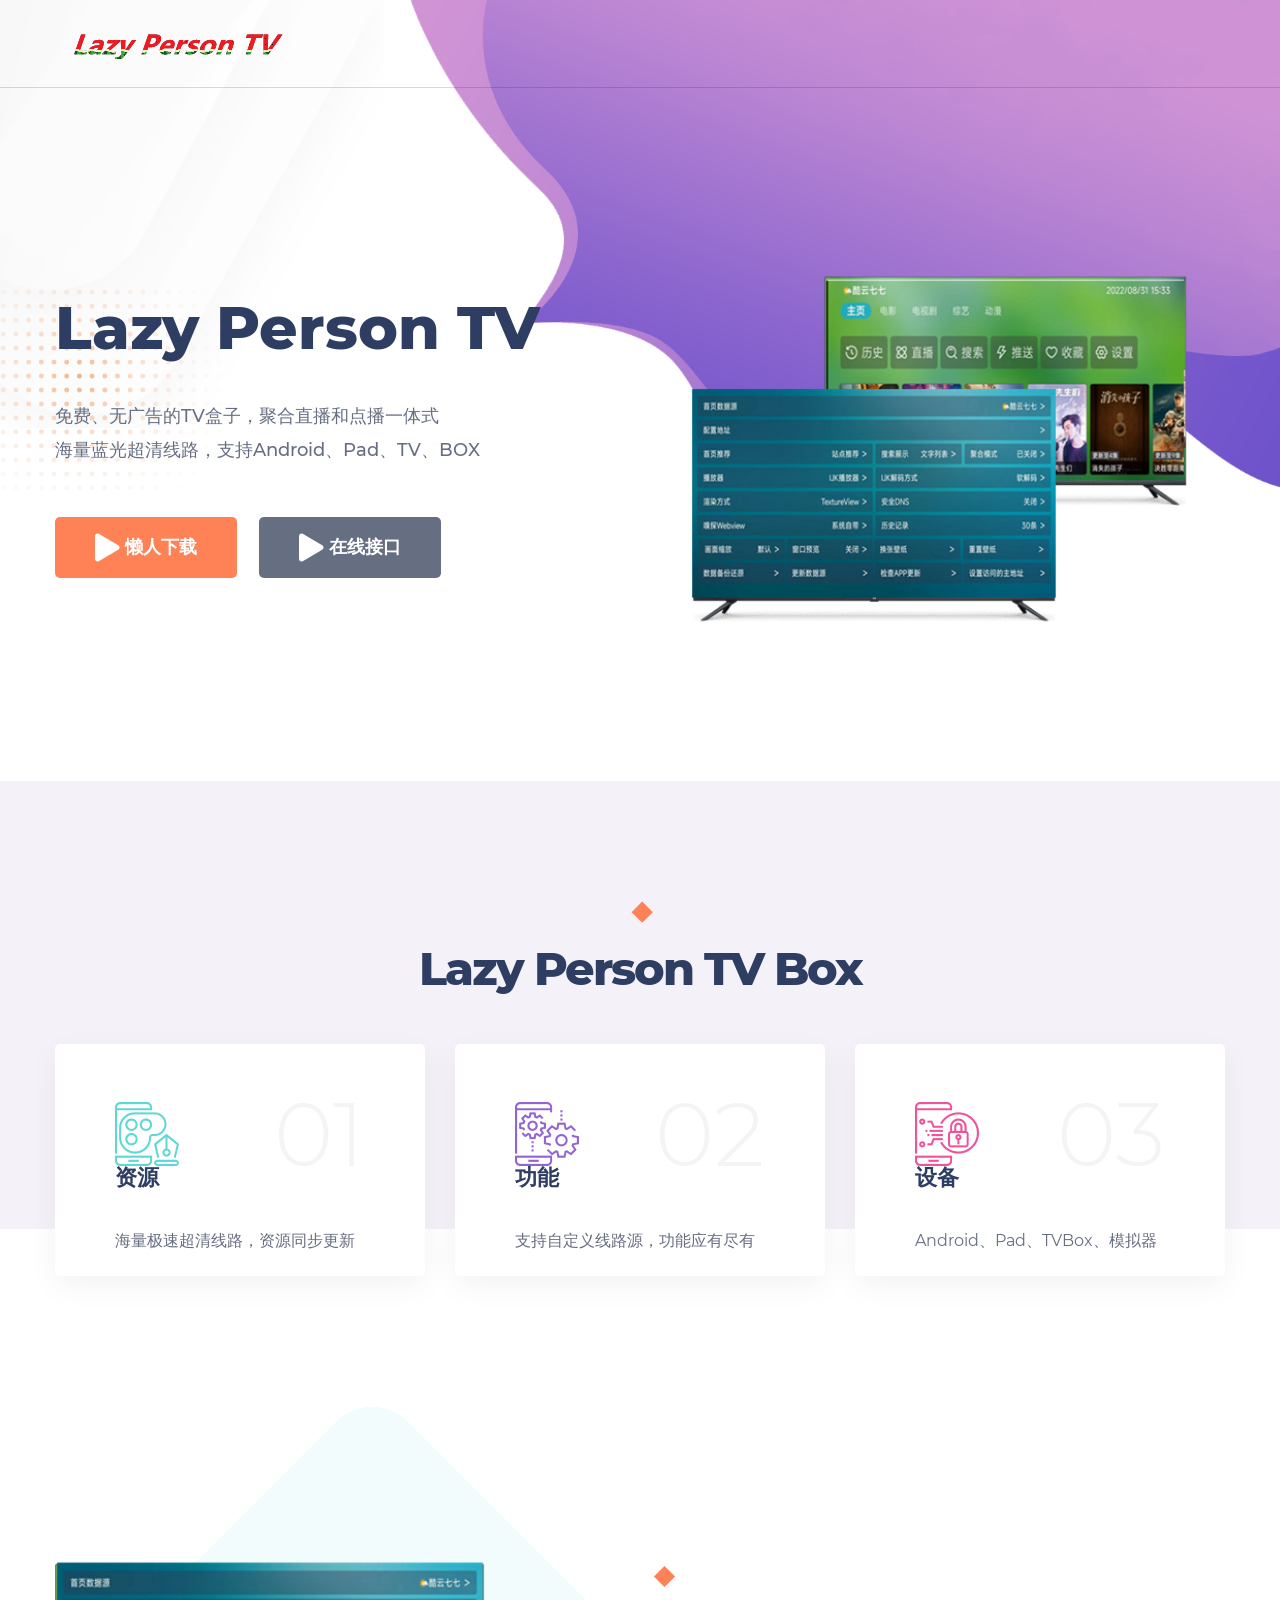
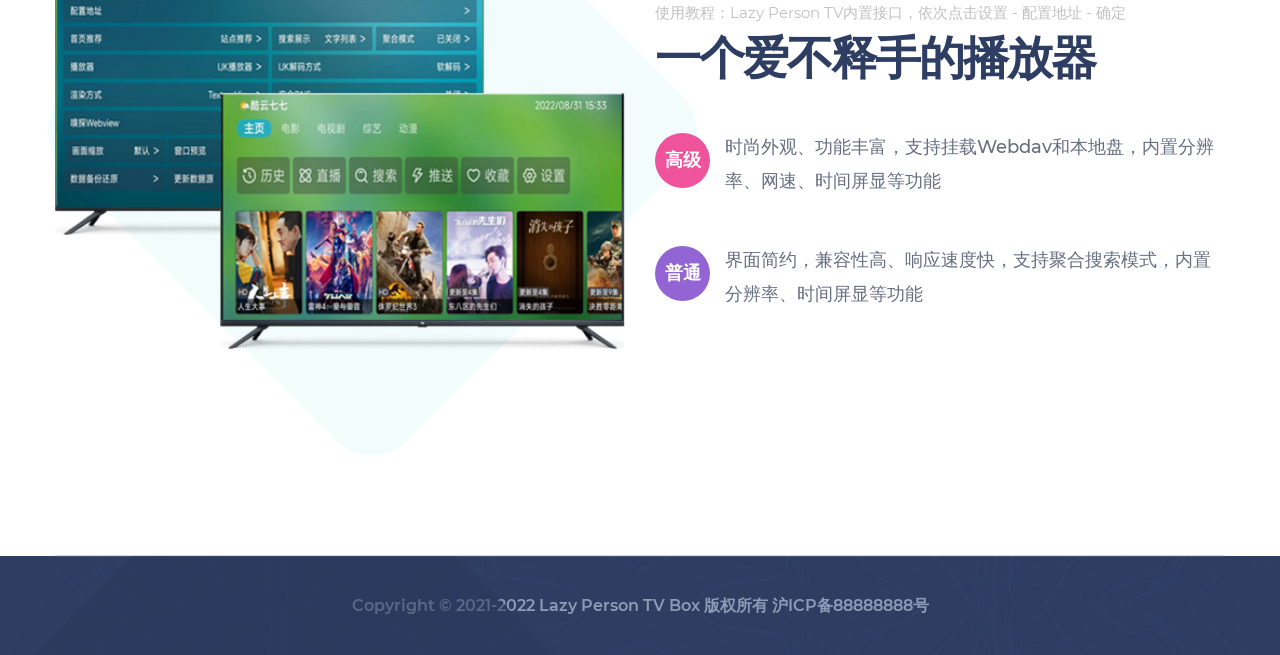
<file: index.html>
﻿<!doctype html>
<html class="no-js" lang="en">
	<head>
		<meta charset="utf-8">
		<title>Lazy Person TV Box</title>
		<meta name="description" content="">
		<meta name="keywords" content="">
		<meta name="viewport" content="width=device-width, initial-scale=1">
		
		<link rel="stylesheet" type="text/css" href="css/bootstrap.min-1595560608.css"><link rel="stylesheet" type="text/css" href="css/fontawesome.min-1591690074.css"><link rel="stylesheet" type="text/css" href="css/flaticon-1595603862.css"><link rel="stylesheet" type="text/css" href="css/default-1530254878.css">
		<link rel="stylesheet" type="text/css" href="css/animate-1591614214.css"><link rel="stylesheet" type="text/css" href="css/swiper-bundle.min-1593940466.css">
		<link rel="stylesheet" type="text/css" href="css/style-1597393970.css">
	</head>
	<body>
		<header class="header-area">
			<nav class="navbar navbar-2 navbar-expand-lg">
				<div class="container position-relative">
					<a class="navbar-brand" href="https://www.baidu.com/">
						<img src="picture/1-20112915352h24.jpg" alt="Lazy Person TV Box">
					</a>
					<button class="navbar-toggler" type="button" data-toggle="collapse" data-target="#navbarContent">
						<span class="toggler-icon"></span>
						<span class="toggler-icon"></span>
						<span class="toggler-icon"></span>
					</button>
				</div>
			</nav>
		</header>



		<section id="home" class="banner-area">
			<div class="banner-shape-1">
				<img src="picture/shape-2.png" alt="Shape">
			</div>
			<div class="banner-shape-2">
				<img src="picture/shape-1.png" alt="Shape">
			</div>
			<div class="banner-shape-3">
				<img src="picture/dots.png" alt="Shape">
			</div>
			<div class="banner-content-wrapper">
				<div class="container">
					<div class="row align-items-center">
						<div class="col-lg-6">
							<div class="banner-content">
								<h2 class="title wow fadeInUp eyou-edit" e-id="104" e-page="index" e-type="text" data-wow-duration="1.3s" data-wow-delay="0.2s">Lazy Person TV</h2>
								<p class="wow fadeInUp  eyou-edit" e-id="105" e-page="index" e-type="text" data-wow-duration="1.3s" data-wow-delay="0.6s">免费、无广告的TV盒子，聚合直播和点播一体式<br />海量蓝光超清线路，支持Android、Pad、TV、BOX</p>
								<ul class="download-btn">
									<li>
										<a class="google-play wow fadeInUp" data-wow-duration="1.3s" data-wow-delay="0.9s" href="https://pan.quark.cn/s/4990bab723a1">
											<i class="fas fa-play"></i>
											<span class="text-2">懒人下载</span>
										</a>
									</li>
									<li>
										<a class="apple-store wow fadeInUp" data-wow-duration="1.3s" data-wow-delay="1.2s" href="/jiekou">
											<i class="fas fa-play"></i>
											<span class="text-2">在线接口</span>
										</a>
									</li>
								</ul>
							</div>
						</div>
					<div class="col-lg-6">
						<div class="everything-image mt-50 wow fadeInLeftBig" data-wow-duration="1s" data-wow-delay="0.3s">
							<div class="image  eyou-edit" e-id="120" e-page="index" e-type="upload">
									 <img src="picture/banner-app.png" alt="App">
							    </div>
							</div>
						</div>
					</div>
				</div>
			</div>
		</section>



		<section id="features" class="features-area">
			<div class="container">
				<div class="row justify-content-center">
					<div class="col-lg-6">
						<div class="section-title text-center">
						    							
							<p class="sub-title eyou-edit" e-id="107" e-page="index" e-type="text"></p>
							<h2 class="title eyou-edit" e-id="108" e-page="index" e-type="text">Lazy Person TV Box</h2>
						</div>
					</div>
				</div>
				<div class="features-wrapper">
					<div class="row">
						<div class="col-lg-4">
							<div class="single-features features-1 wow fadeInUpBig" data-wow-duration="1s" data-wow-delay="0.2s">
								<span class="features-number">01</span>
								<div class="features-icon">
									<i class="flaticon-smartphone-2"></i>
								</div>
								<div class="features-content">
									<h4 class="features-title  eyou-edit" e-id="109" e-page="index" e-type="text">资源</h4>
									<p class="eyou-edit" e-id="110" e-page="index" e-type="text">海量极速超清线路，资源同步更新</p>
								</div>
							</div>
						</div>
						<div class="col-lg-4">
							<div class="single-features features-2 wow fadeInUpBig" data-wow-duration="1s" data-wow-delay="0.5s">
								<span class="features-number">02</span>
								<div class="features-icon">
									<i class="flaticon-smartphone"></i>
								</div>
								<div class="features-content">
									<h4 class="features-title   eyou-edit" e-id="111" e-page="index" e-type="text">功能</h4>
									<p class="eyou-edit" e-id="112" e-page="index" e-type="text">支持自定义线路源，功能应有尽有</p>
								</div>
							</div>
						</div>
						<div class="col-lg-4">
							<div class="single-features features-3 wow fadeInUpBig" data-wow-duration="1s" data-wow-delay="0.8s">
								<span class="features-number">03</span>
								<div class="features-icon">
									<i class="flaticon-smartphone-1"></i>
								</div>
								<div class="features-content">
									<h4 class="features-title   eyou-edit" e-id="113" e-page="index" e-type="text">设备</h4>
									<p class="eyou-edit" e-id="114" e-page="index" e-type="text">Android、Pad、TVBox、模拟器</p>
								</div>
							</div>
						</div>
					</div>
				</div>
			</div>
		</section>



		<section id="powerful" class="powerful-tools-area">
		    <div class="powerful-shape shape-1"></div>
		        <div class="powerful-shape shape-2"></div>
		            <div class="container">
		                <div class="powerful-tools-wrapper">
		                    <div class="row">
		                        <div class="col-lg-6">
		                            <div class="everything-image mt-50 wow fadeInLeftBig" data-wow-duration="1s" data-wow-delay="0.3s">
		                                <div class="image  eyou-edit" e-id="120" e-page="index" e-type="upload">
		                                    <img src="picture/powerful-app.png" alt="">
		                                </div>
		                            </div>
		                        </div>
		    <div class="col-lg-6">
		        <div class="everything-content-wrapper mt-50">
		            <div class="section-title">
		                <br/><br/><br/><br/><br/>
		                    <p class="sub-title eyou-edit" e-id="121" e-page="index" e-type="text">
		                        
		                        
                                   <p style="font-size:15px">   
                                   <font color="#C0C0C0">使用教程：Lazy Person TV内置接口，依次点击设置 - 配置地址 - 确定</font> 
                                   </p>

		                        
		                     </p>
		                        <h2 class="title  eyou-edit" e-id="122" e-page="index" e-type="text">一个爱不释手的播放器</h2>
		                </div>
		                        <div class="everything-content">
		                            <ul class="everything-items  eyou-edit" e-id="123" e-page="index" e-type="text">
		                                <li><span>高级</span><p>时尚外观、功能丰富，支持挂载Webdav和本地盘，内置分辨率、网速、时间屏显等功能</p></li>
		                                <li><span>普通</span><p>界面简约，兼容性高、响应速度快，支持聚合搜索模式，内置分辨率、时间屏显等功能</p></li>
		                            </ul>
		                    </div>
		                </div>
		            </div>
		        </div>
		    </div>
		</section>



		<footer id="footer" class="footer-area bg_cover" style="background-image: url(images/footer-bg.jpg);">
		    <div class="footer-shape shape-1"></div>
		        <div class="container">
		            <div class="footer-copyright text-center">
		                <p>Copyright © 2021-2022 Lazy Person TV Box 版权所有 <a href="https://www.baidu.com/" rel="nofollow" target="_blank">沪ICP备88888888号</a></p>
		            </div>
		        </div>
		</footer>



		<a href="#" class="back-to-top"><i class="fal fa-chevron-up"></i></a>
		<script type="text/javascript" src="js/jquery-3.5.1.min-1590887266.js"></script>
		<script type="text/javascript" src="js/modernizr-3.7.1.min-1559633984.js"></script>
		<script type="text/javascript" src="js/popper.min-1582467222.js"></script>
		<script type="text/javascript" src="js/bootstrap.min-1589295122.js"></script>
		<script type="text/javascript" src="js/swiper-bundle.min-1593940432.js"></script>
		<script type="text/javascript" src="js/jquery.easing.min-1533657116.js"></script>
		<script type="text/javascript" src="js/scrolling-nav-1571146194.js"></script>
		<script type="text/javascript" src="js/wow.min-1516743310.js"></script>
		<script type="text/javascript" src="js/main-1606630908.js"></script>	</body>

</html>
</file>
<file: css/flaticon-1595603862.css>
﻿	/*
  	Flaticon icon font: Flaticon
  	Creation date: 24/07/2020 17:14
  	*/

@font-face {
  font-family: "Flaticon";
  src: url("../fonts/flaticon.eot");
  src: url("../fonts/flaticon.eot#iefix") format("embedded-opentype"),
       url("../fonts/flaticon.woff2") format("woff2"),
       url("../fonts/flaticon.woff") format("woff"),
       url("../fonts/flaticon.ttf") format("truetype"),
       url("../fonts/flaticon.svg#flaticon") format("svg");
  font-weight: normal;
  font-style: normal;
}

@media screen and (-webkit-min-device-pixel-ratio:0) {
  @font-face {
    font-family: "Flaticon";
    src: url("../fonts/flaticon.svg") format("svg");
  }
}

[class^="flaticon-"]:before, [class*=" flaticon-"]:before,
[class^="flaticon-"]:after, [class*=" flaticon-"]:after {   
  font-family: Flaticon;
  font-style: normal;
}

.flaticon-smartphone-2:before { content: "\f100"; }
.flaticon-smartphone:before { content: "\f101"; }
.flaticon-smartphone-1:before { content: "\f102"; }
.flaticon-strategy:before { content: "\f103"; }
.flaticon-training:before { content: "\f104"; }
.flaticon-human-resources:before { content: "\f105"; }
.flaticon-send:before { content: "\f106"; }
.flaticon-shuttle:before { content: "\f107"; }
.flaticon-plane:before { content: "\f108"; }
</file>
<file: css/default-1530254878.css>
﻿/* Deafult Margin & Padding */
/*-- Margin Top --*/
.mt-5 {
	margin-top: 5px;
}
.mt-10 {
	margin-top: 10px;
}
.mt-15 {
	margin-top: 15px;
}
.mt-20 {
	margin-top: 20px;
}
.mt-25 {
	margin-top: 25px;
}
.mt-30 {
	margin-top: 30px;
}
.mt-35 {
	margin-top: 35px;
}
.mt-40 {
	margin-top: 40px;
}
.mt-45 {
	margin-top: 45px;
}
.mt-50 {
	margin-top: 50px;
}
.mt-55 {
	margin-top: 55px;
}
.mt-60 {
	margin-top: 60px;
}
.mt-65 {
	margin-top: 65px;
}
.mt-70 {
	margin-top: 70px;
}
.mt-75 {
	margin-top: 75px;
}
.mt-80 {
	margin-top: 80px;
}
.mt-85 {
	margin-top: 85px;
}
.mt-90 {
	margin-top: 90px;
}
.mt-95 {
	margin-top: 95px;
}
.mt-100 {
	margin-top: 100px;
}
.mt-105 {
	margin-top: 105px;
}
.mt-110 {
	margin-top: 110px;
}
.mt-115 {
	margin-top: 115px;
}
.mt-120 {
	margin-top: 120px;
}
.mt-125 {
	margin-top: 125px;
}
.mt-130 {
	margin-top: 130px;
}
.mt-135 {
	margin-top: 135px;
}
.mt-140 {
	margin-top: 140px;
}
.mt-145 {
	margin-top: 145px;
}
.mt-150 {
	margin-top: 150px;
}
.mt-155 {
	margin-top: 155px;
}
.mt-160 {
	margin-top: 160px;
}
.mt-165 {
	margin-top: 165px;
}
.mt-170 {
	margin-top: 170px;
}
.mt-175 {
	margin-top: 175px;
}
.mt-180 {
	margin-top: 180px;
}
.mt-185 {
	margin-top: 185px;
}
.mt-190 {
	margin-top: 190px;
}
.mt-195 {
	margin-top: 195px;
}
.mt-200 {
	margin-top: 200px;
}
/*-- Margin Bottom --*/

.mb-5 {
	margin-bottom: 5px;
}
.mb-10 {
	margin-bottom: 10px;
}
.mb-15 {
	margin-bottom: 15px;
}
.mb-20 {
	margin-bottom: 20px;
}
.mb-25 {
	margin-bottom: 25px;
}
.mb-30 {
	margin-bottom: 30px;
}
.mb-35 {
	margin-bottom: 35px;
}
.mb-40 {
	margin-bottom: 40px;
}
.mb-45 {
	margin-bottom: 45px;
}
.mb-50 {
	margin-bottom: 50px;
}
.mb-55 {
	margin-bottom: 55px;
}
.mb-60 {
	margin-bottom: 60px;
}
.mb-65 {
	margin-bottom: 65px;
}
.mb-70 {
	margin-bottom: 70px;
}
.mb-75 {
	margin-bottom: 75px;
}
.mb-80 {
	margin-bottom: 80px;
}
.mb-85 {
	margin-bottom: 85px;
}
.mb-90 {
	margin-bottom: 90px;
}
.mb-95 {
	margin-bottom: 95px;
}
.mb-100 {
	margin-bottom: 100px;
}
.mb-105 {
	margin-bottom: 105px;
}
.mb-110 {
	margin-bottom: 110px;
}
.mb-115 {
	margin-bottom: 115px;
}
.mb-120 {
	margin-bottom: 120px;
}
.mb-125 {
	margin-bottom: 125px;
}
.mb-130 {
	margin-bottom: 130px;
}
.mb-135 {
	margin-bottom: 135px;
}
.mb-140 {
	margin-bottom: 140px;
}
.mb-145 {
	margin-bottom: 145px;
}
.mb-150 {
	margin-bottom: 150px;
}
.mb-155 {
	margin-bottom: 155px;
}
.mb-160 {
	margin-bottom: 160px;
}
.mb-165 {
	margin-bottom: 165px;
}
.mb-170 {
	margin-bottom: 170px;
}
.mb-175 {
	margin-bottom: 175px;
}
.mb-180 {
	margin-bottom: 180px;
}
.mb-185 {
	margin-bottom: 185px;
}
.mb-190 {
	margin-bottom: 190px;
}
.mb-195 {
	margin-bottom: 195px;
}
.mb-200 {
	margin-bottom: 200px;
}
/*-- margin left --*/
.ml-5 {
	margin-left: 5px;
}
.ml-10 {
	margin-left: 10px;
}
.ml-15 {
	margin-left: 15px;
}
.ml-20 {
	margin-left: 20px;
}
.ml-25 {
	margin-left: 25px;
}
.ml-30 {
	margin-left: 30px;
}
.ml-35 {
	margin-left: 35px;
}
.ml-40 {
	margin-left: 40px;
}
.ml-45 {
	margin-left: 45px;
}
.ml-50 {
	margin-left: 50px;
}
.ml-55 {
	margin-left: 55px;
}
.ml-60 {
	margin-left: 60px;
}
.ml-65 {
	margin-left: 65px;
}
.ml-70 {
	margin-left: 70px;
}
.ml-75 {
	margin-left: 75px;
}
.ml-80 {
	margin-left: 80px;
}
.ml-85 {
	margin-left: 85px;
}
.ml-90 {
	margin-left: 90px;
}
.ml-95 {
	margin-left: 95px;
}
.ml-100 {
	margin-left: 100px;
}
.ml-105 {
	margin-left: 105px;
}
.ml-110 {
	margin-left: 110px;
}
.ml-115 {
	margin-left: 115px;
}
.ml-120 {
	margin-left: 120px;
}
.ml-125 {
	margin-left: 125px;
}
.ml-130 {
	margin-left: 130px;
}
.ml-135 {
	margin-left: 135px;
}
.ml-140 {
	margin-left: 140px;
}
.ml-145 {
	margin-left: 145px;
}
.ml-150 {
	margin-left: 150px;
}
.ml-155 {
	margin-left: 155px;
}
.ml-160 {
	margin-left: 160px;
}
.ml-165 {
	margin-left: 165px;
}
.ml-170 {
	margin-left: 170px;
}
.ml-175 {
	margin-left: 175px;
}
.ml-180 {
	margin-left: 180px;
}
.ml-185 {
	margin-left: 185px;
}
.ml-190 {
	margin-left: 190px;
}
.ml-195 {
	margin-left: 195px;
}
.ml-200 {
	margin-left: 200px;
}
/*-- margin right --*/
.mr-5 {
	margin-right: 5px;
}
.mr-10 {
	margin-right: 10px;
}
.mr-15 {
	margin-right: 15px;
}
.mr-20 {
	margin-right: 20px;
}
.mr-25 {
	margin-right: 25px;
}
.mr-30 {
	margin-right: 30px;
}
.mr-35 {
	margin-right: 35px;
}
.mr-40 {
	margin-right: 40px;
}
.mr-45 {
	margin-right: 45px;
}
.mr-50 {
	margin-right: 50px;
}
.mr-55 {
	margin-right: 55px;
}
.mr-60 {
	margin-right: 60px;
}
.mr-65 {
	margin-right: 65px;
}
.mr-70 {
	margin-right: 70px;
}
.mr-75 {
	margin-right: 75px;
}
.mr-80 {
	margin-right: 80px;
}
.mr-85 {
	margin-right: 85px;
}
.mr-90 {
	margin-right: 90px;
}
.mr-95 {
	margin-right: 95px;
}
.mr-100 {
	margin-right: 100px;
}
.mr-105 {
	margin-right: 105px;
}
.mr-110 {
	margin-right: 110px;
}
.mr-115 {
	margin-right: 115px;
}
.mr-120 {
	margin-right: 120px;
}
.mr-125 {
	margin-right: 125px;
}
.mr-130 {
	margin-right: 130px;
}
.mr-135 {
	margin-right: 135px;
}
.mr-140 {
	margin-right: 140px;
}
.mr-145 {
	margin-right: 145px;
}
.mr-150 {
	margin-right: 150px;
}
.mr-155 {
	margin-right: 155px;
}
.mr-160 {
	margin-right: 160px;
}
.mr-165 {
	margin-right: 165px;
}
.mr-170 {
	margin-right: 170px;
}
.mr-175 {
	margin-right: 175px;
}
.mr-180 {
	margin-right: 180px;
}
.mr-185 {
	margin-right: 185px;
}
.mr-190 {
	margin-right: 190px;
}
.mr-195 {
	margin-right: 195px;
}
.mr-200 {
	margin-right: 200px;
}


/*-- Padding Top --*/

.pt-5 {
	padding-top: 5px;
}
.pt-10 {
	padding-top: 10px;
}
.pt-15 {
	padding-top: 15px;
}
.pt-20 {
	padding-top: 20px;
}
.pt-25 {
	padding-top: 25px;
}
.pt-30 {
	padding-top: 30px;
}
.pt-35 {
	padding-top: 35px;
}
.pt-40 {
	padding-top: 40px;
}
.pt-45 {
	padding-top: 45px;
}
.pt-50 {
	padding-top: 50px;
}
.pt-55 {
	padding-top: 55px;
}
.pt-60 {
	padding-top: 60px;
}
.pt-65 {
	padding-top: 65px;
}
.pt-70 {
	padding-top: 70px;
}
.pt-75 {
	padding-top: 75px;
}
.pt-80 {
	padding-top: 80px;
}
.pt-85 {
	padding-top: 85px;
}
.pt-90 {
	padding-top: 90px;
}
.pt-95 {
	padding-top: 95px;
}
.pt-100 {
	padding-top: 100px;
}
.pt-105 {
	padding-top: 105px;
}
.pt-110 {
	padding-top: 110px;
}
.pt-115 {
	padding-top: 115px;
}
.pt-120 {
	padding-top: 120px;
}
.pt-125 {
	padding-top: 125px;
}
.pt-130 {
	padding-top: 130px;
}
.pt-135 {
	padding-top: 135px;
}
.pt-140 {
	padding-top: 140px;
}
.pt-145 {
	padding-top: 145px;
}
.pt-150 {
	padding-top: 150px;
}
.pt-155 {
	padding-top: 155px;
}
.pt-160 {
	padding-top: 160px;
}
.pt-165 {
	padding-top: 165px;
}
.pt-170 {
	padding-top: 170px;
}
.pt-175 {
	padding-top: 175px;
}
.pt-180 {
	padding-top: 180px;
}
.pt-185 {
	padding-top: 185px;
}
.pt-190 {
	padding-top: 190px;
}
.pt-195 {
	padding-top: 195px;
}
.pt-200 {
	padding-top: 200px;
}
/*-- Padding Bottom --*/

.pb-5 {
	padding-bottom: 5px;
}
.pb-10 {
	padding-bottom: 10px;
}
.pb-15 {
	padding-bottom: 15px;
}
.pb-20 {
	padding-bottom: 20px;
}
.pb-25 {
	padding-bottom: 25px;
}
.pb-30 {
	padding-bottom: 30px;
}
.pb-35 {
	padding-bottom: 35px;
}
.pb-40 {
	padding-bottom: 40px;
}
.pb-45 {
	padding-bottom: 45px;
}
.pb-50 {
	padding-bottom: 50px;
}
.pb-55 {
	padding-bottom: 55px;
}
.pb-60 {
	padding-bottom: 60px;
}
.pb-65 {
	padding-bottom: 65px;
}
.pb-70 {
	padding-bottom: 70px;
}
.pb-75 {
	padding-bottom: 75px;
}
.pb-80 {
	padding-bottom: 80px;
}
.pb-85 {
	padding-bottom: 85px;
}
.pb-90 {
	padding-bottom: 90px;
}
.pb-95 {
	padding-bottom: 95px;
}
.pb-100 {
	padding-bottom: 100px;
}
.pb-105 {
	padding-bottom: 105px;
}
.pb-110 {
	padding-bottom: 110px;
}
.pb-115 {
	padding-bottom: 115px;
}
.pb-120 {
	padding-bottom: 120px;
}
.pb-125 {
	padding-bottom: 125px;
}
.pb-130 {
	padding-bottom: 130px;
}
.pb-135 {
	padding-bottom: 135px;
}
.pb-140 {
	padding-bottom: 140px;
}
.pb-145 {
	padding-bottom: 145px;
}
.pb-150 {
	padding-bottom: 150px;
}
.pb-155 {
	padding-bottom: 155px;
}
.pb-160 {
	padding-bottom: 160px;
}
.pb-165 {
	padding-bottom: 165px;
}
.pb-170 {
	padding-bottom: 170px;
}
.pb-175 {
	padding-bottom: 175px;
}
.pb-180 {
	padding-bottom: 180px;
}
.pb-185 {
	padding-bottom: 185px;
}
.pb-190 {
	padding-bottom: 190px;
}
.pb-195 {
	padding-bottom: 195px;
}
.pb-200 {
	padding-bottom: 200px;
}

/*-- Padding left --*/

.pl-0 {
	padding-left: 0px;
}
.pl-5 {
	padding-left: 5px;
}
.pl-10 {
	padding-left: 10px;
}
.pl-15 {
	padding-left: 15px;
}
.pl-20 {
	padding-left: 20px;
}
.pl-25 {
	padding-left: 25px;
}
.pl-30 {
	padding-left: 30px;
}
.pl-35 {
	padding-left: 35px;
}
.pl-40 {
	padding-left: 40px;
}
.pl-45 {
	padding-left: 45px;
}
.pl-50 {
	padding-left: 50px;
}
.pl-55 {
	padding-left: 55px;
}
.pl-60 {
	padding-left: 60px;
}
.pl-65 {
	padding-left: 65px;
}
.pl-70 {
	padding-left: 70px;
}
.pl-75 {
	padding-left: 75px;
}
.pl-80 {
	padding-left: 80px;
}
.pl-85 {
	padding-left: 85px;
}
.pl-90 {
	padding-left: 90px;
}
.pl-100 {
	padding-left: 100px;
}
.pl-105 {
	padding-left: 105px;
}
.pl-110 {
	padding-left: 110px;
}
.pl-115 {
	padding-left: 115px;
}
.pl-120 {
	padding-left: 120px;
}
.pl-125 {
	padding-left: 125px;
}
/*-- Padding right --*/

.pr-0 {
	padding-right: 0px;
}
.pr-5 {
	padding-right: 5px;
}
.pr-10 {
	padding-right: 10px;
}
.pr-15 {
	padding-right: 15px;
}
.pr-20 {
	padding-right: 20px;
}
.pr-25 {
	padding-right: 25px;
}
.pr-30 {
	padding-right: 30px;
}
.pr-35 {
	padding-right: 35px;
}
.pr-40 {
	padding-right: 40px;
}
.pr-45 {
	padding-right: 45px;
}
.pr-50 {
	padding-right: 50px;
}
.pr-55 {
	padding-right: 55px;
}
.pr-60 {
	padding-right: 60px;
}
.pr-65 {
	padding-right: 65px;
}
.pr-70 {
	padding-right: 70px;
}
.pr-75 {
	padding-right: 75px;
}
.pr-80 {
	padding-right: 80px;
}
.pr-85 {
	padding-right: 85px;
}
.pr-90 {
	padding-right: 90px;
}
.pr-95 {
	padding-right: 95px;
}
.pr-100 {
	padding-right: 100px;
}
.pr-105 {
	padding-right: 105px;
}
/* Background Color */

.gray-bg {
	background: #f6f6f6;
}
.white-bg {
	background: #fff;
}
.black-bg {
	background: #222;
}
/* Color */

.white {
	color: #fff;
}
.black {
	color: #222;
}
/* black overlay */

[data-overlay] {
	position: relative;
}
[data-overlay]::before {
	background: #000 none repeat scroll 0 0;
	content: "";
	height: 100%;
	left: 0;
	position: absolute;
	top: 0;
	width: 100%;
	z-index: 1;
}
[data-overlay="3"]::before {
	opacity: 0.3;
}
[data-overlay="4"]::before {
	opacity: 0.4;
}
[data-overlay="5"]::before {
	opacity: 0.5;
}
[data-overlay="6"]::before {
	opacity: 0.6;
}
[data-overlay="7"]::before {
	opacity: 0.7;
}
[data-overlay="8"]::before {
	opacity: 0.8;
}
[data-overlay="9"]::before {
	opacity: 0.9;
}
</file>
<file: css/style-1597393970.css>
﻿/*-----------------------------------------------------------------------------------

    Template Name: Ruxin - App Landing Page HTML Template
    Template URI: site.com
    Description: Ruxin is a colorful 2020 style app landing page HTML Template. It is specially designed for any kind of mobile app, software, sass, startup, marketing, one page and other online businesses.
    Author: Layerdrops
    Author URI: site.com
    Version: 1.0

-----------------------------------------------------------------------------------

    CSS INDEX
    ===================

    01. Theme default CSS
	02. Header
    03. Hero
	04. Footer

-----------------------------------------------------------------------------------*/
/*===========================
        01.COMMON css 
===========================*/
@import url("css2-montserratwght3004005006007.css");
body {
  font-family: "Montserrat", sans-serif;
  font-weight: normal;
  font-style: normal;
  color: #666e82;
  overflow-X: hidden; }

* {
  margin: 0;
  padding: 0;
  -webkit-box-sizing: border-box;
  -moz-box-sizing: border-box;
  box-sizing: border-box; }

img {
  max-width: 100%; }

a:focus,
input:focus,
textarea:focus,
button:focus {
  text-decoration: none;
  outline: none; }

a:focus,
a:hover {
  text-decoration: none; }

i,
span,
a {
  display: inline-block; }

audio,
canvas,
iframe,
img,
svg,
video {
  vertical-align: middle; }

h1,
h2,
h3,
h4,
h5,
h6 {
  font-family: "Montserrat", sans-serif;
  font-weight: 700;
  color: #2e3d62;
  margin: 0px; }

h1 {
  font-size: 48px; }

h2 {
  font-size: 36px; }

h3 {
  font-size: 28px; }

h4 {
  font-size: 22px; }

h5 {
  font-size: 18px; }

h6 {
  font-size: 16px; }

ul, ol {
  margin: 0px;
  padding: 0px;
  list-style-type: none; }

p {
  font-size: 16px;
  font-weight: 400;
  line-height: 24px;
  color: #666e82;
  margin: 0px; }

.bg_cover {
  background-position: center center;
  background-size: cover;
  background-repeat: no-repeat;
  width: 100%;
  height: 100%; }

@media only screen and (min-width: 1400px) {
  .custom-container {
    max-width: 1590px; } }

/*===== All Button Style =====*/
.main-btn {
  display: inline-block;
  font-weight: 700;
  text-align: center;
  white-space: nowrap;
  vertical-align: middle;
  -webkit-user-select: none;
  -moz-user-select: none;
  -ms-user-select: none;
  user-select: none;
  border: 0;
  padding: 0 30px;
  font-size: 14px;
  height: 54px;
  line-height: 54px;
  border-radius: 4px;
  color: #2e3d62;
  cursor: pointer;
  z-index: 5;
  -webkit-transition: all 0.4s linear;
  -moz-transition: all 0.4s linear;
  -ms-transition: all 0.4s linear;
  -o-transition: all 0.4s linear;
  transition: all 0.4s linear;
  background-color: #fff;
  -webkit-box-shadow: 0px 10px 30px 0px rgba(0, 0, 0, 0.05);
  -moz-box-shadow: 0px 10px 30px 0px rgba(0, 0, 0, 0.05);
  box-shadow: 0px 10px 30px 0px rgba(0, 0, 0, 0.05);
  position: relative;
  z-index: 5;
  overflow: hidden; }
  .main-btn::before {
    position: absolute;
    content: '';
    top: 50%;
    left: 50%;
    width: 0;
    height: 0;
    padding: 50%;
    border-radius: 50%;
    background-color: #ff8257;
    z-index: -1;
    -webkit-transform: translate3d(-50%, -50%, 0) scale(0);
    -moz-transform: translate3d(-50%, -50%, 0) scale(0);
    -ms-transform: translate3d(-50%, -50%, 0) scale(0);
    -o-transform: translate3d(-50%, -50%, 0) scale(0);
    transform: translate3d(-50%, -50%, 0) scale(0);
    -webkit-transition: all 0.4s linear;
    -moz-transition: all 0.4s linear;
    -ms-transition: all 0.4s linear;
    -o-transition: all 0.4s linear;
    transition: all 0.4s linear; }
  .main-btn:hover {
    color: #fff; }
    .main-btn:hover::before {
      -webkit-transform: translate3d(-50%, -50%, 0) scale(1.5);
      -moz-transform: translate3d(-50%, -50%, 0) scale(1.5);
      -ms-transform: translate3d(-50%, -50%, 0) scale(1.5);
      -o-transform: translate3d(-50%, -50%, 0) scale(1.5);
      transform: translate3d(-50%, -50%, 0) scale(1.5); }
  .main-btn.main-btn-2 {
    color: #fff;
    background-color: #ff8257; }
    .main-btn.main-btn-2::before {
      background-color: #2e3d62; }
    .main-btn.main-btn-2:hover {
      color: #fff; }
      .main-btn.main-btn-2:hover::before {
        -webkit-transform: translate3d(-50%, -50%, 0) scale(1.5);
        -moz-transform: translate3d(-50%, -50%, 0) scale(1.5);
        -ms-transform: translate3d(-50%, -50%, 0) scale(1.5);
        -o-transform: translate3d(-50%, -50%, 0) scale(1.5);
        transform: translate3d(-50%, -50%, 0) scale(1.5); }

/*===== All Slick Slide Outline Style =====*/
.slick-slide {
  outline: 0; }

/*===== All Section Title Style =====*/
.section-title .sub-title {
  font-weight: 600;
  color: #666e82;
  font-size: 16px;
  position: relative;
  padding-top: 35px; }
  .section-title .sub-title::before {
    position: absolute;
    content: '';
    width: 15px;
    height: 15px;
    background-color: #ff8257;
    -webkit-transform: rotate(45deg) translateX(0);
    -moz-transform: rotate(45deg) translateX(0);
    -ms-transform: rotate(45deg) translateX(0);
    -o-transform: rotate(45deg) translateX(0);
    transform: rotate(45deg) translateX(0);
    left: 2px;
    top: 3px; }
.section-title .title {
  font-size: 46px;
  font-weight: 800;
  color: #2e3d62;
  margin-top: 5px;
  letter-spacing: -2px; }
  @media only screen and (min-width: 992px) and (max-width: 1199px) {
    .section-title .title {
      font-size: 40px; } }
  @media (max-width: 767px) {
    .section-title .title {
      font-size: 30px;
      letter-spacing: 0; } }
.section-title.text-center .sub-title::before {
  left: 50%;
  -webkit-transform: rotate(45deg) translateX(-50%);
  -moz-transform: rotate(45deg) translateX(-50%);
  -ms-transform: rotate(45deg) translateX(-50%);
  -o-transform: rotate(45deg) translateX(-50%);
  transform: rotate(45deg) translateX(-50%);
  top: 9px; }

/*===========================
       02.Header css 
===========================*/
.header-area {
  position: absolute;
  top: 0;
  left: 0;
  width: 100%;
  z-index: 999;
  padding: 23px 0;
  border-bottom: 1px solid rgba(0, 0, 0, 0.15); }
  .header-area.sticky {
    position: fixed;
    top: 0;
    left: 0;
    width: 100%;
    z-index: 99;
    margin-top: 0;
    -webkit-animation: sticky 1s;
    -moz-animation: sticky 1s;
    -o-animation: sticky 1s;
    animation: sticky 1s;
    background-color: #fff; }

.navbar {
  padding: 0; }
  .navbar .container {
    padding-left: 15px;
    padding-right: 15px; }
  .navbar .navbar-toggler {
    padding: 0; }
    .navbar .navbar-toggler .toggler-icon {
      width: 30px;
      height: 2px;
      background-color: #fff;
      display: block;
      margin: 5px 0;
      position: relative;
      -webkit-transition: all 0.3s linear;
      -moz-transition: all 0.3s linear;
      -ms-transition: all 0.3s linear;
      -o-transition: all 0.3s linear;
      transition: all 0.3s linear; }
    .navbar .navbar-toggler.active .toggler-icon:nth-of-type(1) {
      -webkit-transform: rotate(45deg);
      -moz-transform: rotate(45deg);
      -ms-transform: rotate(45deg);
      -o-transform: rotate(45deg);
      transform: rotate(45deg);
      top: 7px; }
    .navbar .navbar-toggler.active .toggler-icon:nth-of-type(2) {
      opacity: 0; }
    .navbar .navbar-toggler.active .toggler-icon:nth-of-type(3) {
      -webkit-transform: rotate(135deg);
      -moz-transform: rotate(135deg);
      -ms-transform: rotate(135deg);
      -o-transform: rotate(135deg);
      transform: rotate(135deg);
      top: -7px; }
  @media only screen and (min-width: 768px) and (max-width: 991px) {
    .navbar .navbar-collapse {
      position: absolute;
      top: 100%;
      left: 0;
      width: 100%;
      background-color: #fff;
      z-index: 9;
      -webkit-box-shadow: 0px 15px 20px 0px rgba(0, 0, 0, 0.1);
      -moz-box-shadow: 0px 15px 20px 0px rgba(0, 0, 0, 0.1);
      box-shadow: 0px 15px 20px 0px rgba(0, 0, 0, 0.1);
      padding: 12px;
      -webkit-transition: all 0.3s linear;
      -moz-transition: all 0.3s linear;
      -ms-transition: all 0.3s linear;
      -o-transition: all 0.3s linear;
      transition: all 0.3s linear;
      margin-top: 23px; } }
  @media (max-width: 767px) {
    .navbar .navbar-collapse {
      position: absolute;
      top: 100%;
      left: 0;
      width: 100%;
      background-color: #fff;
      z-index: 9;
      -webkit-box-shadow: 0px 15px 20px 0px rgba(0, 0, 0, 0.1);
      -moz-box-shadow: 0px 15px 20px 0px rgba(0, 0, 0, 0.1);
      box-shadow: 0px 15px 20px 0px rgba(0, 0, 0, 0.1);
      padding: 12px;
      -webkit-transition: all 0.3s linear;
      -moz-transition: all 0.3s linear;
      -ms-transition: all 0.3s linear;
      -o-transition: all 0.3s linear;
      transition: all 0.3s linear;
      margin-top: 23px; } }
  .navbar .navbar-nav li {
    margin-right: 50px;
    position: relative;
    padding: 15px 0; }
    @media only screen and (min-width: 992px) and (max-width: 1199px) {
      .navbar .navbar-nav li {
        margin-right: 40px; } }
    @media only screen and (min-width: 768px) and (max-width: 991px) {
      .navbar .navbar-nav li {
        padding: 0;
        margin-right: 0; } }
    @media (max-width: 767px) {
      .navbar .navbar-nav li {
        padding: 0;
        margin-right: 0; } }
    .navbar .navbar-nav li a {
      font-size: 16px;
      font-weight: 700;
      position: relative;
      color: #fff;
      -webkit-transition: all 0.3s linear;
      -moz-transition: all 0.3s linear;
      -ms-transition: all 0.3s linear;
      -o-transition: all 0.3s linear;
      transition: all 0.3s linear; }
      @media only screen and (min-width: 768px) and (max-width: 991px) {
        .navbar .navbar-nav li a {
          color: #2e3d62;
          display: block;
          padding: 5px 10px; } }
      @media (max-width: 767px) {
        .navbar .navbar-nav li a {
          color: #2e3d62;
          display: block;
          padding: 5px 10px; } }
      .navbar .navbar-nav li a::before {
        position: absolute;
        content: '';
        width: 0;
        height: 1px;
        background-color: #fff;
        bottom: 2px;
        left: 0;
        -webkit-transition: all 0.3s linear;
        -moz-transition: all 0.3s linear;
        -ms-transition: all 0.3s linear;
        -o-transition: all 0.3s linear;
        transition: all 0.3s linear; }
        @media only screen and (min-width: 768px) and (max-width: 991px) {
          .navbar .navbar-nav li a::before {
            display: none; } }
        @media (max-width: 767px) {
          .navbar .navbar-nav li a::before {
            display: none; } }
      .navbar .navbar-nav li a .sub-nav-toggler {
        display: none; }
        @media only screen and (min-width: 768px) and (max-width: 991px) {
          .navbar .navbar-nav li a .sub-nav-toggler {
            display: block;
            position: absolute;
            right: 0;
            top: 0;
            background: none;
            color: #666e82;
            font-size: 16px;
            border: 0;
            width: 35px;
            height: 35px; } }
        @media (max-width: 767px) {
          .navbar .navbar-nav li a .sub-nav-toggler {
            display: block;
            position: absolute;
            right: 0;
            top: 0;
            background: none;
            color: #666e82;
            font-size: 16px;
            border: 0;
            width: 35px;
            height: 35px; } }
        .navbar .navbar-nav li a .sub-nav-toggler span {
          width: 8px;
          height: 8px;
          border-left: 1px solid #222;
          border-bottom: 1px solid #222;
          -webkit-transform: rotate(-45deg);
          -moz-transform: rotate(-45deg);
          -ms-transform: rotate(-45deg);
          -o-transform: rotate(-45deg);
          transform: rotate(-45deg);
          position: relative;
          top: -5px; }
    .navbar .navbar-nav li.active > a::before, .navbar .navbar-nav li:hover > a::before {
      width: 100%; }
    .navbar .navbar-nav li .sub-menu {
      position: absolute;
      top: 120%;
      left: 50%;
      -webkit-transform: translateX(-50%);
      -moz-transform: translateX(-50%);
      -ms-transform: translateX(-50%);
      -o-transform: translateX(-50%);
      transform: translateX(-50%);
      width: 190px;
      background-color: #fff;
      border-top: 2px solid #2e3d62;
      -webkit-box-shadow: 0px 10px 30px 0px rgba(0, 0, 0, 0.05);
      -moz-box-shadow: 0px 10px 30px 0px rgba(0, 0, 0, 0.05);
      box-shadow: 0px 10px 30px 0px rgba(0, 0, 0, 0.05);
      -webkit-transition: all 0.3s linear;
      -moz-transition: all 0.3s linear;
      -ms-transition: all 0.3s linear;
      -o-transition: all 0.3s linear;
      transition: all 0.3s linear;
      padding: 10px 0;
      opacity: 0;
      visibility: hidden; }
      @media only screen and (min-width: 768px) and (max-width: 991px) {
        .navbar .navbar-nav li .sub-menu {
          position: relative;
          width: 100%;
          top: 0;
          left: 0;
          -webkit-transform: translateX(0);
          -moz-transform: translateX(0);
          -ms-transform: translateX(0);
          -o-transform: translateX(0);
          transform: translateX(0);
          display: none;
          opacity: 1;
          visibility: visible;
          -webkit-box-shadow: none;
          -moz-box-shadow: none;
          box-shadow: none;
          -webkit-transition: all 0s linear;
          -moz-transition: all 0s linear;
          -ms-transition: all 0s linear;
          -o-transition: all 0s linear;
          transition: all 0s linear;
          border-top: 0;
          padding: 0 10px; } }
      @media (max-width: 767px) {
        .navbar .navbar-nav li .sub-menu {
          position: relative;
          width: 100%;
          top: 0;
          left: 0;
          -webkit-transform: translateX(0);
          -moz-transform: translateX(0);
          -ms-transform: translateX(0);
          -o-transform: translateX(0);
          transform: translateX(0);
          display: none;
          opacity: 1;
          visibility: visible;
          -webkit-box-shadow: none;
          -moz-box-shadow: none;
          box-shadow: none;
          -webkit-transition: all 0s linear;
          -moz-transition: all 0s linear;
          -ms-transition: all 0s linear;
          -o-transition: all 0s linear;
          transition: all 0s linear;
          border-top: 0;
          padding: 0 10px; } }
      .navbar .navbar-nav li .sub-menu li {
        padding: 0;
        margin-right: 0; }
        .navbar .navbar-nav li .sub-menu li a {
          color: #2e3d62;
          padding: 6px 20px;
          font-size: 14px;
          display: block; }
          .navbar .navbar-nav li .sub-menu li a::before {
            display: none; }
        .navbar .navbar-nav li .sub-menu li:hover > a {
          padding-left: 23px;
          color: #ff8257; }
    .navbar .navbar-nav li:hover .sub-menu {
      top: 100%;
      opacity: 1;
      visibility: visible; }
      @media only screen and (min-width: 768px) and (max-width: 991px) {
        .navbar .navbar-nav li:hover .sub-menu {
          top: 0;
          left: 0; } }
      @media (max-width: 767px) {
        .navbar .navbar-nav li:hover .sub-menu {
          top: 0;
          left: 0; } }
  @media only screen and (min-width: 768px) and (max-width: 991px) {
    .navbar .navbar-btn {
      padding-top: 10px; } }
  @media (max-width: 767px) {
    .navbar .navbar-btn {
      padding-top: 10px; } }
  @media only screen and (min-width: 768px) and (max-width: 991px) {
    .navbar .navbar-btn .main-btn {
      display: block; } }
  @media (max-width: 767px) {
    .navbar .navbar-btn .main-btn {
      display: block; } }

@-webkit-keyframes sticky {
  0% {
    -webkit-transform: translateY(-100%);
    transform: translateY(-100%); }
  100% {
    -webkit-transform: translateY(0%);
    transform: translateY(0%); } }
@keyframes sticky {
  0% {
    -webkit-transform: translateY(-100%);
    transform: translateY(-100%); }
  100% {
    -webkit-transform: translateY(0%);
    transform: translateY(0%); } }
.sticky .navbar .navbar-toggler .toggler-icon {
  background-color: #2e3d62; }
.sticky .navbar .navbar-nav li a {
  color: #2e3d62; }
  .sticky .navbar .navbar-nav li a::before {
    background-color: #2e3d62; }

/*===========================
       03.Banner css 
===========================*/
.banner-area {
  position: relative;
  z-index: 5;
  padding-top: 180px;
  padding-bottom: 110px;
  overflow: hidden; }
  .banner-area .banner-shape-1 {
    position: absolute;
    top: 0;
    right: 0;
    width: 68%;
    z-index: -1; }
    @media only screen and (min-width: 1400px) {
      .banner-area .banner-shape-1 {
        width: 63%; } }
    @media only screen and (min-width: 992px) and (max-width: 1199px) {
      .banner-area .banner-shape-1 {
        width: 75%; } }
    .banner-area .banner-shape-1 img {
      width: 100%; }
    .banner-area .banner-shape-1 .line {
      position: absolute;
      top: 0;
      right: 0;
      width: auto;
      z-index: 1; }
  .banner-area .banner-shape-2 {
    position: absolute;
    top: 0;
    left: 0;
    width: 30%;
    z-index: -1; }
    .banner-area .banner-shape-2 img {
      width: 100%; }
  .banner-area .banner-shape-3 {
    position: absolute;
    top: 50%;
    left: 0;
    z-index: -1;
    -webkit-transform: translateY(-50%);
    -moz-transform: translateY(-50%);
    -ms-transform: translateY(-50%);
    -o-transform: translateY(-50%);
    transform: translateY(-50%); }
    @media (max-width: 767px) {
      .banner-area .banner-shape-3 {
        width: 150px; } }

.banner-content-wrapper {
  padding-bottom: 30px; }
  .banner-content-wrapper .banner-content {
    margin-top: 50px; }
    .banner-content-wrapper .banner-content .title {
      font-size: 60px;
      font-weight: 800;
      color: #2e3d62; }
      @media only screen and (min-width: 992px) and (max-width: 1199px) {
        .banner-content-wrapper .banner-content .title {
          font-size: 50px; } }
      @media (max-width: 767px) {
        .banner-content-wrapper .banner-content .title {
          font-size: 30px; } }
      @media only screen and (min-width: 576px) and (max-width: 767px) {
        .banner-content-wrapper .banner-content .title {
          font-size: 48px; } }
    .banner-content-wrapper .banner-content p {
      font-size: 18px;
      font-weight: 500;
      line-height: 34px;
      margin-top: 35px; }
      @media (max-width: 767px) {
        .banner-content-wrapper .banner-content p {
          font-size: 16px;
          line-height: 28px; } }
    .banner-content-wrapper .banner-content .download-btn {
      padding-top: 40px; }
      .banner-content-wrapper .banner-content .download-btn li {
        margin-top: 10px;
        display: inline-block;
        margin-right: 18px; }
        .banner-content-wrapper .banner-content .download-btn li:last-child {
          margin-right: 0; }
        .banner-content-wrapper .banner-content .download-btn li a {
          padding-left: 70px;
          padding-right: 40px;
          padding-top: 17px;
          padding-bottom: 17px;
          position: relative;
          border-radius: 5px;
          -webkit-transition: all 0.3s linear;
          -moz-transition: all 0.3s linear;
          -ms-transition: all 0.3s linear;
          -o-transition: all 0.3s linear;
          transition: all 0.3s linear; }
          @media only screen and (min-width: 992px) and (max-width: 1199px) {
            .banner-content-wrapper .banner-content .download-btn li a {
              padding-top: 10px;
              padding-bottom: 10px;
              padding-left: 60px;
              padding-right: 30px; } }
          @media (max-width: 767px) {
            .banner-content-wrapper .banner-content .download-btn li a {
              padding-top: 10px;
              padding-bottom: 10px;
              padding-left: 60px;
              padding-right: 30px; } }
          .banner-content-wrapper .banner-content .download-btn li a i {
            font-size: 28px;
            color: #fff;
            position: absolute;
            top: 50%;
            left: 40px;
            -webkit-transform: translateY(-50%);
            -moz-transform: translateY(-50%);
            -ms-transform: translateY(-50%);
            -o-transform: translateY(-50%);
            transform: translateY(-50%); }
            @media only screen and (min-width: 992px) and (max-width: 1199px) {
              .banner-content-wrapper .banner-content .download-btn li a i {
                left: 30px;
                font-size: 24px; } }
            @media (max-width: 767px) {
              .banner-content-wrapper .banner-content .download-btn li a i {
                left: 30px;
                font-size: 24px; } }
          .banner-content-wrapper .banner-content .download-btn li a .text-1 {
            font-size: 14px;
            font-weight: 500;
            color: #fff;
            display: block; }
          .banner-content-wrapper .banner-content .download-btn li a .text-2 {
            font-size: 18px;
            font-weight: 700;
            color: #fff;
            display: block; }
          .banner-content-wrapper .banner-content .download-btn li a.google-play {
            background-color: #ff8257; }
            .banner-content-wrapper .banner-content .download-btn li a.google-play:hover {
              background-color: #666e82; }
          .banner-content-wrapper .banner-content .download-btn li a.apple-store {
            background-color: #666e82; }
            .banner-content-wrapper .banner-content .download-btn li a.apple-store:hover {
              background-color: #ff8257; }
  .banner-content-wrapper .banner-image {
    margin-top: 50px; }
    .banner-content-wrapper .banner-image .image {
      -webkit-transform: rotate(15deg);
      -moz-transform: rotate(15deg);
      -ms-transform: rotate(15deg);
      -o-transform: rotate(15deg);
      transform: rotate(15deg);
      -webkit-animation: ImgBounce1 2s ease-in-out infinite alternate;
      -moz-animation: ImgBounce1 2s ease-in-out infinite alternate;
      -o-animation: ImgBounce1 2s ease-in-out infinite alternate;
      animation: ImgBounce1 2s ease-in-out infinite alternate; }

@-webkit-keyframes ImgBounce1 {
  0% {
    -webkit-transform: translateY(0) rotate(15deg);
    -moz-transform: translateY(0) rotate(15deg);
    -ms-transform: translateY(0) rotate(15deg);
    -o-transform: translateY(0) rotate(15deg);
    transform: translateY(0) rotate(15deg); }
  100% {
    -webkit-transform: translateY(-20px) rotate(15deg);
    -moz-transform: translateY(-20px) rotate(15deg);
    -ms-transform: translateY(-20px) rotate(15deg);
    -o-transform: translateY(-20px) rotate(15deg);
    transform: translateY(-20px) rotate(15deg); } }
@keyframes ImgBounce {
  0% {
    -webkit-transform: translateY(0) rotate(15deg);
    -moz-transform: translateY(0) rotate(15deg);
    -ms-transform: translateY(0) rotate(15deg);
    -o-transform: translateY(0) rotate(15deg);
    transform: translateY(0) rotate(15deg); }
  100% {
    -webkit-transform: translateY(-20px) rotate(15deg);
    -moz-transform: translateY(-20px) rotate(15deg);
    -ms-transform: translateY(-20px) rotate(15deg);
    -o-transform: translateY(-20px) rotate(15deg);
    transform: translateY(-20px) rotate(15deg); } }
.banner-counter {
  padding-top: 40px; }
  .banner-counter .counter-title .title {
    font-size: 16px;
    font-weight: 600;
    color: #666e82; }
  .banner-counter .counter-wrapper {
    padding-top: 40px; }
  .banner-counter .single-counter {
    margin-top: 30px; }
    .banner-counter .single-counter .count-content {
      font-size: 16px;
      font-weight: 600;
      color: #666e82;
      display: block; }
      @media only screen and (min-width: 992px) and (max-width: 1199px) {
        .banner-counter .single-counter .count-content {
          font-size: 14px; } }
      @media (max-width: 767px) {
        .banner-counter .single-counter .count-content {
          font-size: 14px; } }
      .banner-counter .single-counter .count-content .count {
        font-size: 60px;
        line-height: 60px;
        font-weight: 700;
        color: #2e3d62; }
        @media only screen and (min-width: 992px) and (max-width: 1199px) {
          .banner-counter .single-counter .count-content .count {
            font-size: 40px;
            line-height: 40px; } }
        @media only screen and (min-width: 768px) and (max-width: 991px) {
          .banner-counter .single-counter .count-content .count {
            font-size: 40px;
            line-height: 40px; } }
        @media (max-width: 767px) {
          .banner-counter .single-counter .count-content .count {
            font-size: 40px;
            line-height: 40px; } }
      .banner-counter .single-counter .count-content span {
        color: #ff8257; }

/*===========================
      04.Features css 
===========================*/
.features-area {
  padding-top: 120px;
  position: relative;
  z-index: 5;
  overflow: hidden; }
  .features-area::before {
    position: absolute;
    content: '';
    background-color: #f4f1f9;
    width: 100%;
    height: 80%;
    top: 0;
    left: 0;
    z-index: -1; }

.features-wrapper {
  padding-top: 18px; }

.single-features {
  background-color: #fff;
  -webkit-box-shadow: 0px 10px 30px 0px rgba(0, 0, 0, 0.05);
  -moz-box-shadow: 0px 10px 30px 0px rgba(0, 0, 0, 0.05);
  box-shadow: 0px 10px 30px 0px rgba(0, 0, 0, 0.05);
  padding: 60px 60px 23px;
  position: relative;
  margin-top: 30px;
  margin-bottom: 65px;
  border-radius: 5px;
  -webkit-transition: all 0.3s linear;
  -moz-transition: all 0.3s linear;
  -ms-transition: all 0.3s linear;
  -o-transition: all 0.3s linear;
  transition: all 0.3s linear;
  position: relative;
  z-index: 5; }
  @media only screen and (min-width: 992px) and (max-width: 1199px) {
    .single-features {
      padding: 60px 30px 28px; } }
  @media (max-width: 767px) {
    .single-features {
      padding: 60px 30px 28px; } }
  .single-features::before {
    position: absolute;
    content: '';
    bottom: -170px;
    right: -170px;
    width: 0;
    height: 0;
    border-bottom: 170px solid rgba(255, 255, 255, 0.2);
    border-left: 170px solid transparent;
    z-index: -1;
    opacity: 0;
    visibility: hidden;
    -webkit-transition: all 0.3s linear;
    -moz-transition: all 0.3s linear;
    -ms-transition: all 0.3s linear;
    -o-transition: all 0.3s linear;
    transition: all 0.3s linear; }
  .single-features .features-number {
    font-size: 90px;
    line-height: 80px;
    color: #2e3d62;
    opacity: 0.05;
    position: absolute;
    top: 50px;
    right: 60px;
    font-weight: 300;
    -webkit-transition: all 0.3s linear;
    -moz-transition: all 0.3s linear;
    -ms-transition: all 0.3s linear;
    -o-transition: all 0.3s linear;
    transition: all 0.3s linear; }
  .single-features .features-icon i {
    font-size: 64px;
    line-height: 60px;
    -webkit-transition: all 0.3s linear;
    -moz-transition: all 0.3s linear;
    -ms-transition: all 0.3s linear;
    -o-transition: all 0.3s linear;
    transition: all 0.3s linear; }
  .single-features .features-content .features-title a {
    font-size: 22px;
    line-height: 34px;
    font-weight: 800;
    color: #2e3d62;
    -webkit-transition: all 0.3s linear;
    -moz-transition: all 0.3s linear;
    -ms-transition: all 0.3s linear;
    -o-transition: all 0.3s linear;
    transition: all 0.3s linear;
    margin-top: 32px; }
  .single-features .features-content p {
    margin-top: 37px;
    -webkit-transition: all 0.3s linear;
    -moz-transition: all 0.3s linear;
    -ms-transition: all 0.3s linear;
    -o-transition: all 0.3s linear;
    transition: all 0.3s linear; }
  .single-features .features-btn {
    position: relative;
    bottom: -70px;
    display: inline-block;
    background-color: #fff;
    padding: 14px;
    -webkit-transform: rotate(45deg);
    -moz-transform: rotate(45deg);
    -ms-transform: rotate(45deg);
    -o-transform: rotate(45deg);
    transform: rotate(45deg);
    border-radius: 5px; }
    .single-features .features-btn a {
      width: 60px;
      height: 60px;
      line-height: 60px;
      background-color: #5dd8d3;
      color: #fff;
      text-align: center;
      font-size: 22px;
      border-radius: 5px;
      -webkit-box-shadow: 0px -25px 30px 0px rgba(0, 0, 0, 0.05);
      -moz-box-shadow: 0px -25px 30px 0px rgba(0, 0, 0, 0.05);
      box-shadow: 0px -25px 30px 0px rgba(0, 0, 0, 0.05);
      -webkit-transition: all 0.3s linear;
      -moz-transition: all 0.3s linear;
      -ms-transition: all 0.3s linear;
      -o-transition: all 0.3s linear;
      transition: all 0.3s linear; }
      .single-features .features-btn a i {
        -webkit-transform: rotate(-45deg);
        -moz-transform: rotate(-45deg);
        -ms-transform: rotate(-45deg);
        -o-transform: rotate(-45deg);
        transform: rotate(-45deg); }
  .single-features.features-1 .features-icon i {
    color: #5dd8d3; }
  .single-features.features-1 .features-btn a {
    background-color: #5dd8d3; }
  .single-features.features-1:hover {
    background-color: #5dd8d3; }
    .single-features.features-1:hover .features-icon i {
      color: #fff; }
    .single-features.features-1:hover .features-content .features-title a {
      color: #fff; }
    .single-features.features-1:hover .features-content p {
      color: rgba(255, 255, 255, 0.8); }
  .single-features.features-2 .features-icon i {
    color: #9364d4; }
  .single-features.features-2 .features-btn a {
    background-color: #9364d4; }
  .single-features.features-2:hover {
    background-color: #9364d4; }
    .single-features.features-2:hover .features-icon i {
      color: #fff; }
    .single-features.features-2:hover .features-content .features-title a {
      color: #fff; }
    .single-features.features-2:hover .features-content p {
      color: rgba(255, 255, 255, 0.8); }
  .single-features.features-3 .features-icon i {
    color: #ee539b; }
  .single-features.features-3 .features-btn a {
    background-color: #ee539b; }
  .single-features.features-3:hover {
    background-color: #ee539b; }
    .single-features.features-3:hover .features-icon i {
      color: #fff; }
    .single-features.features-3:hover .features-content .features-title a {
      color: #fff; }
    .single-features.features-3:hover .features-content p {
      color: rgba(255, 255, 255, 0.8); }
  .single-features:hover::before {
    bottom: 0;
    right: 0;
    opacity: 1;
    visibility: visible; }

/*===========================
    05.Powerful Tools css 
===========================*/
.powerful-tools-area {
  position: relative;
  overflow: hidden; }
  .powerful-tools-area .powerful-shape {
    position: absolute; }
    .powerful-tools-area .powerful-shape.shape-1 {
      width: 488px;
      height: 488px;
      background-color: #f2fcfc;
      border-radius: 50px;
      -webkit-transform: rotate(45deg);
      -moz-transform: rotate(45deg);
      -ms-transform: rotate(45deg);
      -o-transform: rotate(45deg);
      transform: rotate(45deg);
      top: 18%;
      left: 10%; }
      @media (max-width: 767px) {
        .powerful-tools-area .powerful-shape.shape-1 {
          width: 320px;
          height: 320px; } }
    .powerful-tools-area .powerful-shape.shape-2 {
      top: 30px;
      right: 3%;
      -webkit-animation: rotated 15s infinite linear;
      -moz-animation: rotated 15s infinite linear;
      -o-animation: rotated 15s infinite linear;
      animation: rotated 15s infinite linear; }
      @media only screen and (min-width: 992px) and (max-width: 1199px) {
        .powerful-tools-area .powerful-shape.shape-2 {
          width: 150px; } }
      @media only screen and (min-width: 768px) and (max-width: 991px) {
        .powerful-tools-area .powerful-shape.shape-2 {
          width: 200px; } }
      @media (max-width: 767px) {
        .powerful-tools-area .powerful-shape.shape-2 {
          width: 150px; } }

@-webkit-keyframes rotated {
  0% {
    -webkit-transform: rotate(0);
    -moz-transform: rotate(0);
    -ms-transform: rotate(0);
    -o-transform: rotate(0);
    transform: rotate(0); }
  100% {
    -webkit-transform: rotate(360deg);
    -moz-transform: rotate(360deg);
    -ms-transform: rotate(360deg);
    -o-transform: rotate(360deg);
    transform: rotate(360deg); } }
@keyframes rotated {
  0% {
    -webkit-transform: rotate(0);
    -moz-transform: rotate(0);
    -ms-transform: rotate(0);
    -o-transform: rotate(0);
    transform: rotate(0); }
  100% {
    -webkit-transform: rotate(360deg);
    -moz-transform: rotate(360deg);
    -ms-transform: rotate(360deg);
    -o-transform: rotate(360deg);
    transform: rotate(360deg); } }
.powerful-tools-wrapper {
  padding-top: 55px;
  padding-bottom: 110px;
  border-bottom: 1px solid #d7dbe7; }

.powerful-image .image {
  -webkit-transform: rotate(-15deg);
  -moz-transform: rotate(-15deg);
  -ms-transform: rotate(-15deg);
  -o-transform: rotate(-15deg);
  transform: rotate(-15deg);
  margin-left: -75px;
  -webkit-animation: ImgBounce2 2s ease-in-out infinite alternate;
  -moz-animation: ImgBounce2 2s ease-in-out infinite alternate;
  -o-animation: ImgBounce2 2s ease-in-out infinite alternate;
  animation: ImgBounce2 2s ease-in-out infinite alternate; }
  @media only screen and (min-width: 992px) and (max-width: 1199px) {
    .powerful-image .image {
      margin-left: -50px; } }
  @media only screen and (min-width: 768px) and (max-width: 991px) {
    .powerful-image .image {
      margin-left: 0; } }
  @media (max-width: 767px) {
    .powerful-image .image {
      margin-left: 0; } }

@-webkit-keyframes ImgBounce2 {
  0% {
    -webkit-transform: translateY(0) rotate(-15deg);
    -moz-transform: translateY(0) rotate(-15deg);
    -ms-transform: translateY(0) rotate(-15deg);
    -o-transform: translateY(0) rotate(-15deg);
    transform: translateY(0) rotate(-15deg); }
  100% {
    -webkit-transform: translateY(-20px) rotate(-15deg);
    -moz-transform: translateY(-20px) rotate(-15deg);
    -ms-transform: translateY(-20px) rotate(-15deg);
    -o-transform: translateY(-20px) rotate(-15deg);
    transform: translateY(-20px) rotate(-15deg); } }
@keyframes ImgBounce {
  0% {
    -webkit-transform: translateY(0) rotate(-15deg);
    -moz-transform: translateY(0) rotate(-15deg);
    -ms-transform: translateY(0) rotate(-15deg);
    -o-transform: translateY(0) rotate(-15deg);
    transform: translateY(0) rotate(-15deg); }
  100% {
    -webkit-transform: translateY(-20px) rotate(-15deg);
    -moz-transform: translateY(-20px) rotate(-15deg);
    -ms-transform: translateY(-20px) rotate(-15deg);
    -o-transform: translateY(-20px) rotate(-15deg);
    transform: translateY(-20px) rotate(-15deg); } }
.powerful-tools-content .powerful-content-wrapper {
  padding-top: 38px; }
  .powerful-tools-content .powerful-content-wrapper p {
    font-size: 22px;
    font-weight: 500;
    color: #666e82;
    line-height: 40px; }
    @media (max-width: 767px) {
      .powerful-tools-content .powerful-content-wrapper p {
        font-size: 16px;
        line-height: 28px; } }
  .powerful-tools-content .powerful-content-wrapper .content-list {
    padding-top: 35px; }
    .powerful-tools-content .powerful-content-wrapper .content-list li {
      font-size: 18px;
      font-weight: 500;
      color: #666e82;
      margin-top: 10px;
      position: relative;
      padding-left: 25px; }
      @media (max-width: 767px) {
        .powerful-tools-content .powerful-content-wrapper .content-list li {
          font-size: 16px;
          line-height: 28px; } }
      .powerful-tools-content .powerful-content-wrapper .content-list li i {
        color: #ff8257;
        position: absolute;
        top: 5px;
        left: 0; }
.powerful-tools-content .main-btn {
  padding: 0 50px;
  margin-top: 52px;
  height: 70px;
  line-height: 70px; }
  @media only screen and (min-width: 992px) and (max-width: 1199px) {
    .powerful-tools-content .main-btn {
      height: 50px;
      line-height: 50px; } }
  @media only screen and (min-width: 768px) and (max-width: 991px) {
    .powerful-tools-content .main-btn {
      height: 50px;
      line-height: 50px; } }
  @media (max-width: 767px) {
    .powerful-tools-content .main-btn {
      height: 45px;
      line-height: 45px;
      padding: 0 30px; } }

/*===========================
    06.Discover css 
===========================*/
.discover-area {
  padding-top: 120px;
  padding-bottom: 120px;
  position: relative; }
  .discover-area .discover-shape {
    position: absolute; }
    .discover-area .discover-shape.shape-1 {
      width: 368px;
      top: -80px;
      left: 0; }
      @media only screen and (min-width: 992px) and (max-width: 1199px) {
        .discover-area .discover-shape.shape-1 {
          width: 220px; } }
      @media only screen and (min-width: 768px) and (max-width: 991px) {
        .discover-area .discover-shape.shape-1 {
          width: 268px; } }
      @media (max-width: 767px) {
        .discover-area .discover-shape.shape-1 {
          width: 120px; } }
      .discover-area .discover-shape.shape-1 img {
        width: 100%; }

.discover-content-wrapper .discover-items {
  max-width: 570px; }
  .discover-content-wrapper .discover-items .single-item {
    margin-top: 45px; }
    .discover-content-wrapper .discover-items .single-item .item-icon i {
      font-size: 64px;
      line-height: 60px; }
    .discover-content-wrapper .discover-items .single-item .item-text {
      padding-top: 20px; }
      .discover-content-wrapper .discover-items .single-item .item-text .title {
        font-size: 20px; }
    .discover-content-wrapper .discover-items .single-item.item-1 .item-icon i {
      color: #ff8257; }
    .discover-content-wrapper .discover-items .single-item.item-2 .item-icon i {
      color: #5dd8d3; }
    .discover-content-wrapper .discover-items .single-item.item-3 .item-icon i {
      color: #ee539b; }
.discover-content-wrapper .discover-content {
  margin-top: 50px; }
  .discover-content-wrapper .discover-content p {
    font-size: 18px;
    font-weight: 500;
    line-height: 34px; }
    @media only screen and (min-width: 992px) and (max-width: 1199px) {
      .discover-content-wrapper .discover-content p {
        font-size: 16px;
        line-height: 28px; } }
    @media (max-width: 767px) {
      .discover-content-wrapper .discover-content p {
        font-size: 16px;
        line-height: 28px; } }
  .discover-content-wrapper .discover-content .main-btn {
    padding: 0 50px;
    margin-top: 52px;
    height: 70px;
    line-height: 70px; }
    @media only screen and (min-width: 992px) and (max-width: 1199px) {
      .discover-content-wrapper .discover-content .main-btn {
        height: 50px;
        line-height: 50px; } }
    @media only screen and (min-width: 768px) and (max-width: 991px) {
      .discover-content-wrapper .discover-content .main-btn {
        height: 50px;
        line-height: 50px; } }
    @media (max-width: 767px) {
      .discover-content-wrapper .discover-content .main-btn {
        height: 45px;
        line-height: 45px;
        padding: 0 30px; } }

.discover-image {
  position: absolute;
  top: 0;
  right: 0;
  width: 50%;
  height: 100%;
  display: -webkit-flex;
  display: -moz-flex;
  display: -ms-flex;
  display: -o-flex;
  display: flex;
  -webkit-box-align: center;
  -ms-flex-align: center;
  align-items: center;
  padding-left: 70px; }
  @media only screen and (min-width: 768px) and (max-width: 991px) {
    .discover-image {
      width: 720px;
      padding-left: 15px;
      padding-right: 15px;
      margin-left: auto;
      margin-right: auto;
      margin-top: 50px;
      position: relative; } }
  @media (max-width: 767px) {
    .discover-image {
      width: 100%;
      padding-left: 15px;
      padding-right: 15px;
      margin-left: auto;
      margin-right: auto;
      margin-top: 50px;
      position: relative; } }
  @media only screen and (min-width: 576px) and (max-width: 767px) {
    .discover-image {
      width: 540px; } }
  .discover-image .image {
    border-top-left-radius: 10px;
    border-top-right-radius: 10px;
    -webkit-box-shadow: 0px 0px 60px 0px rgba(5, 5, 6, 0.1);
    -moz-box-shadow: 0px 0px 60px 0px rgba(5, 5, 6, 0.1);
    box-shadow: 0px 0px 60px 0px rgba(5, 5, 6, 0.1);
    overflow: hidden; }
    .discover-image .image img {
      width: 100%; }

/*===========================
    07.Everything css 
===========================*/
.everything-area {
  background-color: #fff8f6;
  padding-top: 70px;
  padding-bottom: 120px;
  position: relative;
  overflow: hidden; }
  .everything-area .everything-shape {
    position: absolute; }
    .everything-area .everything-shape.shape-1 {
      width: 588px;
      height: 588px;
      background-color: #ff8257;
      border-radius: 50px;
      -webkit-transform: rotate(45deg);
      -moz-transform: rotate(45deg);
      -ms-transform: rotate(45deg);
      -o-transform: rotate(45deg);
      transform: rotate(45deg);
      top: 13%;
      left: 0; }
      @media only screen and (min-width: 992px) and (max-width: 1199px) {
        .everything-area .everything-shape.shape-1 {
          width: 420px;
          height: 420px;
          top: 25%; } }
      @media only screen and (min-width: 768px) and (max-width: 991px) {
        .everything-area .everything-shape.shape-1 {
          top: 7%; } }
      @media (max-width: 767px) {
        .everything-area .everything-shape.shape-1 {
          width: 320px;
          height: 320px;
          top: 5%; } }
    .everything-area .everything-shape.shape-2 {
      width: 488px;
      height: 488px;
      background-color: #fff;
      border-radius: 50px;
      -webkit-transform: rotate(45deg);
      -moz-transform: rotate(45deg);
      -ms-transform: rotate(45deg);
      -o-transform: rotate(45deg);
      transform: rotate(45deg);
      top: -30%;
      right: 0; }
      @media only screen and (min-width: 992px) and (max-width: 1199px) {
        .everything-area .everything-shape.shape-2 {
          width: 388px;
          height: 388px; } }
      @media (max-width: 767px) {
        .everything-area .everything-shape.shape-2 {
          width: 388px;
          height: 388px; } }

.everything-image .image {
  position: relative;
  -webkit-animation: ImgBounce3 2s ease-in-out infinite alternate;
  -moz-animation: ImgBounce3 2s ease-in-out infinite alternate;
  -o-animation: ImgBounce3 2s ease-in-out infinite alternate;
  animation: ImgBounce3 2s ease-in-out infinite alternate; }
  @media only screen and (min-width: 1400px) {
    .everything-image .image {
      left: -50px; } }
  .everything-image .image img {
    width: 100%; }

@-webkit-keyframes ImgBounce3 {
  0% {
    -webkit-transform: translateY(0);
    -moz-transform: translateY(0);
    -ms-transform: translateY(0);
    -o-transform: translateY(0);
    transform: translateY(0); }
  100% {
    -webkit-transform: translateY(-20px);
    -moz-transform: translateY(-20px);
    -ms-transform: translateY(-20px);
    -o-transform: translateY(-20px);
    transform: translateY(-20px); } }
@keyframes ImgBounce {
  0% {
    -webkit-transform: translateY(0);
    -moz-transform: translateY(0);
    -ms-transform: translateY(0);
    -o-transform: translateY(0);
    transform: translateY(0); }
  100% {
    -webkit-transform: translateY(-20px);
    -moz-transform: translateY(-20px);
    -ms-transform: translateY(-20px);
    -o-transform: translateY(-20px);
    transform: translateY(-20px); } }
.everything-content-wrapper .everything-content p {
  font-size: 18px;
  font-weight: 500;
  line-height: 34px; }
  @media only screen and (min-width: 992px) and (max-width: 1199px) {
    .everything-content-wrapper .everything-content p {
      font-size: 16px;
      line-height: 28px; } }
  @media (max-width: 767px) {
    .everything-content-wrapper .everything-content p {
      font-size: 16px;
      line-height: 28px; } }
.everything-content-wrapper .everything-content .everything-items li {
  display: -webkit-flex;
  display: -moz-flex;
  display: -ms-flex;
  display: -o-flex;
  display: flex;
  margin-top: 45px; }
  .everything-content-wrapper .everything-content .everything-items li span {
    width: 55px;
    height: 55px;
    line-height: 55px;
    border-radius: 50%;
    text-align: center;
    font-size: 18px;
    font-weight: 700;
    font-family: "Montserrat", sans-serif;
    color: #fff;
    margin-top: 3px; }
  .everything-content-wrapper .everything-content .everything-items li p {
    -webkit-flex: 1;
    -moz-flex: 1;
    -ms-flex: 1;
    flex: 1;
    padding-left: 15px; }
  .everything-content-wrapper .everything-content .everything-items li:nth-child(3n+1) span {
    background-color: #ee539b; }
  .everything-content-wrapper .everything-content .everything-items li:nth-child(3n+2) span {
    background-color: #9364d4; }
  .everything-content-wrapper .everything-content .everything-items li:nth-child(3n+3) span {
    background-color: #5dd8d3; }
.everything-content-wrapper .everything-content .main-btn {
  padding: 0 50px;
  margin-top: 52px;
  height: 70px;
  line-height: 70px; }
  @media only screen and (min-width: 992px) and (max-width: 1199px) {
    .everything-content-wrapper .everything-content .main-btn {
      height: 50px;
      line-height: 50px; } }
  @media only screen and (min-width: 768px) and (max-width: 991px) {
    .everything-content-wrapper .everything-content .main-btn {
      height: 50px;
      line-height: 50px; } }
  @media (max-width: 767px) {
    .everything-content-wrapper .everything-content .main-btn {
      height: 45px;
      line-height: 45px;
      padding: 0 30px; } }

/*===========================
        08.Pricing css 
===========================*/
.pricing-area {
  padding-top: 120px;
  padding-bottom: 120px;
  position: relative;
  overflow: hidden; }
  .pricing-area .pricing-shape {
    position: absolute; }
    .pricing-area .pricing-shape.shape-1 {
      top: -18%;
      left: 2%; }
      @media only screen and (min-width: 768px) and (max-width: 991px) {
        .pricing-area .pricing-shape.shape-1 {
          top: -12%; } }

.pricing-wrapper {
  padding-top: 20px; }

.single-pricing {
  border: 1px solid;
  background-color: #f2fcfc;
  padding: 20px;
  margin-top: 125px;
  border-radius: 4px;
  position: relative; }
  .single-pricing::before {
    position: absolute;
    content: '';
    background-image: url(../images/lines-2.png);
    background-size: 100% 100%;
    background-position: center center;
    background-repeat: no-repeat;
    top: 0;
    left: 0;
    width: 100%;
    height: 100%; }
  .single-pricing .pricing-icon {
    width: 140px;
    height: 140px;
    line-height: 140px;
    text-align: center;
    border-radius: 8px;
    -webkit-transform: rotate(45deg);
    -moz-transform: rotate(45deg);
    -ms-transform: rotate(45deg);
    -o-transform: rotate(45deg);
    transform: rotate(45deg);
    margin: -90px auto 0; }
    @media only screen and (min-width: 992px) and (max-width: 1199px) {
      .single-pricing .pricing-icon {
        width: 110px;
        height: 110px;
        line-height: 110px;
        margin-top: -75px; } }
    @media (max-width: 767px) {
      .single-pricing .pricing-icon {
        width: 110px;
        height: 110px;
        line-height: 110px;
        margin-top: -75px; } }
    .single-pricing .pricing-icon i {
      -webkit-transform: rotate(-45deg);
      -moz-transform: rotate(-45deg);
      -ms-transform: rotate(-45deg);
      -o-transform: rotate(-45deg);
      transform: rotate(-45deg);
      color: #fff;
      font-size: 68px; }
      @media only screen and (min-width: 992px) and (max-width: 1199px) {
        .single-pricing .pricing-icon i {
          font-size: 52px; } }
      @media (max-width: 767px) {
        .single-pricing .pricing-icon i {
          font-size: 52px; } }
  .single-pricing .pricing-price {
    padding-top: 55px; }
    .single-pricing .pricing-price .sub-title {
      font-size: 16px;
      color: #5dd8d3;
      font-weight: 600; }
    .single-pricing .pricing-price .price {
      font-size: 50px;
      font-weight: 800;
      color: #2e3d62;
      line-height: 55px;
      margin-top: 8px; }
  .single-pricing .pricing-body {
    background-color: #fff;
    padding: 25px 20px 40px;
    margin-top: 35px;
    border-radius: 4px; }
    .single-pricing .pricing-body .pricing-list li {
      font-size: 18px;
      font-weight: 500;
      line-height: 34px;
      margin-top: 5px; }
      @media only screen and (min-width: 992px) and (max-width: 1199px) {
        .single-pricing .pricing-body .pricing-list li {
          font-size: 16px;
          line-height: 28px; } }
      @media (max-width: 767px) {
        .single-pricing .pricing-body .pricing-list li {
          font-size: 16px;
          line-height: 28px; } }
      .single-pricing .pricing-body .pricing-list li i {
        color: #ff8257;
        margin-right: 3px;
        font-size: 16px; }
        @media only screen and (min-width: 992px) and (max-width: 1199px) {
          .single-pricing .pricing-body .pricing-list li i {
            font-size: 14px; } }
    .single-pricing .pricing-body .main-btn {
      background-color: #f2fcfc;
      height: 60px;
      line-height: 60px;
      padding: 0 45px;
      -webkit-box-shadow: none;
      -moz-box-shadow: none;
      box-shadow: none;
      font-size: 18px;
      margin-top: 30px; }
      .single-pricing .pricing-body .main-btn::before {
        background-color: #9364d4; }
      @media only screen and (min-width: 992px) and (max-width: 1199px) {
        .single-pricing .pricing-body .main-btn {
          height: 50px;
          line-height: 50px; } }
      @media only screen and (min-width: 768px) and (max-width: 991px) {
        .single-pricing .pricing-body .main-btn {
          height: 50px;
          line-height: 50px; } }
      @media (max-width: 767px) {
        .single-pricing .pricing-body .main-btn {
          height: 45px;
          line-height: 45px;
          padding: 0 30px; } }
  .single-pricing.pricing-1 {
    border-color: #5dd8d3; }
    .single-pricing.pricing-1 .pricing-icon {
      background-color: #5dd8d3; }
  .single-pricing.pricing-2 {
    border-color: #9364d4;
    background-color: #9364d4; }
    .single-pricing.pricing-2 .pricing-icon {
      background-color: #2e3d62; }
    .single-pricing.pricing-2 .pricing-price .sub-title {
      color: #fff; }
    .single-pricing.pricing-2 .pricing-price .price {
      color: #fff; }
    .single-pricing.pricing-2 .pricing-body .main-btn {
      background-color: #9364d4; }
      .single-pricing.pricing-2 .pricing-body .main-btn::before {
        background-color: #2e3d62; }
  .single-pricing.pricing-3 {
    border-color: #ee539b;
    background-color: #fff3f9; }
    .single-pricing.pricing-3 .pricing-price .sub-title {
      color: #ee539b; }
    .single-pricing.pricing-3 .pricing-icon {
      background-color: #ee539b; }
    .single-pricing.pricing-3 .pricing-body .pricing-list li {
      color: #666e82; }
    .single-pricing.pricing-3 .pricing-body .main-btn {
      background-color: #fff3f9; }

/*===========================
      09.Testimonial css 
===========================*/
.testimonial-area {
  padding-top: 120px;
  padding-bottom: 120px;
  position: relative;
  z-index: 5;
  overflow: hidden; }
  .testimonial-area .testimonial-shape {
    position: absolute; }
    .testimonial-area .testimonial-shape.shape-1 {
      width: 488px;
      height: 488px;
      background-color: #fff;
      border-radius: 50px;
      -webkit-transform: rotate(45deg);
      -moz-transform: rotate(45deg);
      -ms-transform: rotate(45deg);
      -o-transform: rotate(45deg);
      transform: rotate(45deg);
      top: 0%;
      left: -13%;
      z-index: -1; }
      @media only screen and (min-width: 992px) and (max-width: 1199px) {
        .testimonial-area .testimonial-shape.shape-1 {
          width: 420px;
          height: 420px; } }
      @media only screen and (min-width: 768px) and (max-width: 991px) {
        .testimonial-area .testimonial-shape.shape-1 {
          width: 380px;
          height: 380px; } }
      @media (max-width: 767px) {
        .testimonial-area .testimonial-shape.shape-1 {
          width: 220px;
          height: 220px; } }
    .testimonial-area .testimonial-shape.shape-2 {
      width: 488px;
      height: 488px;
      background-color: #fff;
      border-radius: 50px;
      -webkit-transform: rotate(45deg);
      -moz-transform: rotate(45deg);
      -ms-transform: rotate(45deg);
      -o-transform: rotate(45deg);
      transform: rotate(45deg);
      bottom: -23%;
      right: 0;
      z-index: -1; }
      @media only screen and (min-width: 992px) and (max-width: 1199px) {
        .testimonial-area .testimonial-shape.shape-2 {
          width: 420px;
          height: 420px; } }
      @media only screen and (min-width: 768px) and (max-width: 991px) {
        .testimonial-area .testimonial-shape.shape-2 {
          width: 380px;
          height: 380px; } }
      @media (max-width: 767px) {
        .testimonial-area .testimonial-shape.shape-2 {
          width: 220px;
          height: 220px;
          bottom: -12%; } }

.testimonial-wrapper {
  max-width: 1920px;
  position: absolute;
  top: 0;
  left: 0;
  width: 100%;
  height: 100%;
  z-index: -1;
  -webkit-animation: tesiMove linear infinite 5s;
  -moz-animation: tesiMove linear infinite 5s;
  -o-animation: tesiMove linear infinite 5s;
  animation: tesiMove linear infinite 5s; }
  @media (max-width: 767px) {
    .testimonial-wrapper {
      display: none; } }
  .testimonial-wrapper .author-1 {
    position: absolute;
    bottom: 21%;
    left: 11%;
    padding: 3px;
    background-color: #fff;
    border-radius: 50%;
    width: 75px;
    -webkit-box-shadow: 0px 20px 20px 0px rgba(0, 0, 0, 0.15);
    -moz-box-shadow: 0px 20px 20px 0px rgba(0, 0, 0, 0.15);
    box-shadow: 0px 20px 20px 0px rgba(0, 0, 0, 0.15); }
    .testimonial-wrapper .author-1 img {
      border-radius: 50%;
      width: 100%; }
  .testimonial-wrapper .author-2 {
    position: absolute;
    top: 30%;
    left: 23%;
    padding: 3px;
    background-color: #fff;
    border-radius: 50%;
    width: 75px;
    -webkit-box-shadow: 0px 20px 20px 0px rgba(0, 0, 0, 0.15);
    -moz-box-shadow: 0px 20px 20px 0px rgba(0, 0, 0, 0.15);
    box-shadow: 0px 20px 20px 0px rgba(0, 0, 0, 0.15); }
    .testimonial-wrapper .author-2 img {
      border-radius: 50%;
      width: 100%; }
  .testimonial-wrapper .author-3 {
    position: absolute;
    top: 43%;
    left: 10%;
    padding: 3px;
    background-color: #fff;
    border-radius: 50%;
    width: 50px;
    -webkit-box-shadow: 0px 20px 20px 0px rgba(0, 0, 0, 0.15);
    -moz-box-shadow: 0px 20px 20px 0px rgba(0, 0, 0, 0.15);
    box-shadow: 0px 20px 20px 0px rgba(0, 0, 0, 0.15); }
    .testimonial-wrapper .author-3 img {
      border-radius: 50%;
      width: 100%; }
  .testimonial-wrapper .author-4 {
    position: absolute;
    bottom: 29%;
    left: 26%;
    padding: 3px;
    background-color: #fff;
    border-radius: 50%;
    width: 50px;
    -webkit-box-shadow: 0px 20px 20px 0px rgba(0, 0, 0, 0.15);
    -moz-box-shadow: 0px 20px 20px 0px rgba(0, 0, 0, 0.15);
    box-shadow: 0px 20px 20px 0px rgba(0, 0, 0, 0.15); }
    .testimonial-wrapper .author-4 img {
      border-radius: 50%;
      width: 100%; }
  .testimonial-wrapper .author-5 {
    position: absolute;
    top: 40%;
    right: 27%;
    padding: 3px;
    background-color: #fff;
    border-radius: 50%;
    width: 75px;
    -webkit-box-shadow: 0px 20px 20px 0px rgba(0, 0, 0, 0.15);
    -moz-box-shadow: 0px 20px 20px 0px rgba(0, 0, 0, 0.15);
    box-shadow: 0px 20px 20px 0px rgba(0, 0, 0, 0.15); }
    .testimonial-wrapper .author-5 img {
      border-radius: 50%;
      width: 100%; }
  .testimonial-wrapper .author-6 {
    position: absolute;
    top: 46%;
    right: 10%;
    padding: 3px;
    background-color: #fff;
    border-radius: 50%;
    width: 50px;
    -webkit-box-shadow: 0px 20px 20px 0px rgba(0, 0, 0, 0.15);
    -moz-box-shadow: 0px 20px 20px 0px rgba(0, 0, 0, 0.15);
    box-shadow: 0px 20px 20px 0px rgba(0, 0, 0, 0.15); }
    .testimonial-wrapper .author-6 img {
      border-radius: 50%;
      width: 100%; }
  .testimonial-wrapper .author-7 {
    position: absolute;
    bottom: 16%;
    right: 24%;
    padding: 3px;
    background-color: #fff;
    border-radius: 50%;
    width: 75px;
    -webkit-box-shadow: 0px 20px 20px 0px rgba(0, 0, 0, 0.15);
    -moz-box-shadow: 0px 20px 20px 0px rgba(0, 0, 0, 0.15);
    box-shadow: 0px 20px 20px 0px rgba(0, 0, 0, 0.15); }
    .testimonial-wrapper .author-7 img {
      border-radius: 50%;
      width: 100%; }
  .testimonial-wrapper .author-8 {
    position: absolute;
    bottom: 24%;
    right: 6%;
    padding: 3px;
    background-color: #fff;
    border-radius: 50%;
    width: 50px;
    -webkit-box-shadow: 0px 20px 20px 0px rgba(0, 0, 0, 0.15);
    -moz-box-shadow: 0px 20px 20px 0px rgba(0, 0, 0, 0.15);
    box-shadow: 0px 20px 20px 0px rgba(0, 0, 0, 0.15); }
    .testimonial-wrapper .author-8 img {
      border-radius: 50%;
      width: 100%; }

@keyframes tesiMove {
  0% {
    transform: rotate(0deg); }
  15% {
    transform: rotate(2deg); }
  33% {
    transform: rotate(4deg); }
  66% {
    transform: rotate(2deg); }
  100% {
    transform: rotate(0deg); } }
.testimonial-bg {
  background-image: url(../images/shape-3.png);
  background-size: 100% 100%;
  background-repeat: no-repeat;
  background-position: center center;
  padding-top: 150px;
  padding-bottom: 155px;
  margin-top: 60px; }
  @media (max-width: 767px) {
    .testimonial-bg {
      background: #ff8257;
      padding-top: 45px;
      padding-bottom: 45px;
      padding-left: 15px;
      padding-right: 15px;
      border-radius: 5px; } }

.testimonial-active {
  max-width: 540px;
  margin: 0 auto; }

.single-testimonial p {
  font-size: 20px;
  font-weight: 600;
  color: #fff;
  line-height: 40px; }
  @media (max-width: 767px) {
    .single-testimonial p {
      font-size: 16px;
      line-height: 28px; } }
.single-testimonial .author-name {
  font-weight: 700;
  font-size: 20px;
  color: #fff;
  margin-top: 50px; }

/*===========================
      10.Screenshot css 
===========================*/
.screenshot-area {
  padding-top: 120px; }

.screenshot-active {
  padding: 92px 0 92px;
  position: relative;
  margin-top: 46px; }
  .screenshot-active::before {
    position: absolute;
    content: '';
    width: 21%;
    left: 50%;
    -webkit-transform: translateX(-50%);
    -moz-transform: translateX(-50%);
    -ms-transform: translateX(-50%);
    -o-transform: translateX(-50%);
    transform: translateX(-50%);
    top: 0;
    height: 100%;
    background-image: url(../images/frame.png);
    background-repeat: no-repeat;
    background-size: 100% 100%;
    z-index: 5; }
    @media only screen and (min-width: 992px) and (max-width: 1199px) {
      .screenshot-active::before {
        width: 38%; } }
    @media only screen and (min-width: 768px) and (max-width: 991px) {
      .screenshot-active::before {
        width: 38%; } }
    @media (max-width: 767px) {
      .screenshot-active::before {
        width: 101%; } }
    @media only screen and (min-width: 576px) and (max-width: 767px) {
      .screenshot-active::before {
        width: 38%; } }
  .screenshot-active .single-screenshot img {
    width: 100%; }

.screenshot-pagination {
  position: relative;
  margin-top: 45px;
  text-align: center; }
  .screenshot-pagination .swiper-pagination-bullet {
    background: #2e3d62;
    margin: 0 5px;
    -webkit-transition: all 0.3s linear;
    -moz-transition: all 0.3s linear;
    -ms-transition: all 0.3s linear;
    -o-transition: all 0.3s linear;
    transition: all 0.3s linear; }
    .screenshot-pagination .swiper-pagination-bullet.swiper-pagination-bullet-active {
      background-color: #ff8257;
      -webkit-transform: scale(1.7);
      -moz-transform: scale(1.7);
      -ms-transform: scale(1.7);
      -o-transform: scale(1.7);
      transform: scale(1.7); }

/*===========================
          11.FAQ's css 
===========================*/
.faq-area {
  padding-top: 70px;
  padding-bottom: 120px;
  position: relative;
  z-index: 5; }
  .faq-area .faq-shape {
    position: absolute; }
    .faq-area .faq-shape.shape-1 {
      right: 7%;
      bottom: -12%; }
      @media only screen and (min-width: 992px) and (max-width: 1199px) {
        .faq-area .faq-shape.shape-1 {
          width: 180px;
          bottom: -10%; } }
      @media only screen and (min-width: 768px) and (max-width: 991px) {
        .faq-area .faq-shape.shape-1 {
          width: 180px;
          bottom: -3%; } }
      @media (max-width: 767px) {
        .faq-area .faq-shape.shape-1 {
          width: 70px;
          bottom: -2%; } }

.faq-content-left {
  padding-right: 30px; }
  .faq-content-left p {
    margin-top: 38px;
    font-size: 18px;
    line-height: 34px; }
    @media only screen and (min-width: 992px) and (max-width: 1199px) {
      .faq-content-left p {
        font-size: 16px;
        line-height: 28px; } }
    @media (max-width: 767px) {
      .faq-content-left p {
        font-size: 16px;
        line-height: 28px; } }
  .faq-content-left img {
    margin-top: 40px;
    border-radius: 4px;
    width: 100%; }

.faq-accordion .accordion {
  -webkit-box-shadow: 0px 10px 60px 0px rgba(0, 0, 0, 0.07);
  -moz-box-shadow: 0px 10px 60px 0px rgba(0, 0, 0, 0.07);
  box-shadow: 0px 10px 60px 0px rgba(0, 0, 0, 0.07);
  background-color: #fff; }
  .faq-accordion .accordion .card {
    border: 0;
    border-bottom: 1px solid #d7dbe7; }
    .faq-accordion .accordion .card:last-child {
      border-bottom: 0; }
    .faq-accordion .accordion .card .card-header {
      margin-bottom: 0;
      padding: 35px 40px;
      border: 0;
      background: none; }
      @media only screen and (min-width: 992px) and (max-width: 1199px) {
        .faq-accordion .accordion .card .card-header {
          padding: 25px 30px; } }
      @media (max-width: 767px) {
        .faq-accordion .accordion .card .card-header {
          padding: 25px 30px; } }
      .faq-accordion .accordion .card .card-header a {
        font-size: 18px;
        font-weight: 600;
        color: #ff8257;
        padding-right: 20px;
        position: relative;
        display: block; }
        @media only screen and (min-width: 992px) and (max-width: 1199px) {
          .faq-accordion .accordion .card .card-header a {
            font-size: 16px; } }
        @media (max-width: 767px) {
          .faq-accordion .accordion .card .card-header a {
            font-size: 16px; } }
        .faq-accordion .accordion .card .card-header a::before {
          position: absolute;
          content: '';
          width: 16px;
          height: 2px;
          background-color: #2e3d62;
          top: 50%;
          right: 0;
          -webkit-transform: translateY(-50%);
          -moz-transform: translateY(-50%);
          -ms-transform: translateY(-50%);
          -o-transform: translateY(-50%);
          transform: translateY(-50%);
          -webkit-transition: all 0.3s linear;
          -moz-transition: all 0.3s linear;
          -ms-transition: all 0.3s linear;
          -o-transition: all 0.3s linear;
          transition: all 0.3s linear; }
        .faq-accordion .accordion .card .card-header a::after {
          position: absolute;
          content: '';
          width: 2px;
          height: 0px;
          background-color: #2e3d62;
          top: 50%;
          right: 6px;
          -webkit-transform: translateY(-50%);
          -moz-transform: translateY(-50%);
          -ms-transform: translateY(-50%);
          -o-transform: translateY(-50%);
          transform: translateY(-50%);
          -webkit-transition: all 0.3s linear;
          -moz-transition: all 0.3s linear;
          -ms-transition: all 0.3s linear;
          -o-transition: all 0.3s linear;
          transition: all 0.3s linear; }
        .faq-accordion .accordion .card .card-header a.collapsed {
          color: #2e3d62; }
          .faq-accordion .accordion .card .card-header a.collapsed::before {
            background-color: #ff8257; }
          .faq-accordion .accordion .card .card-header a.collapsed::after {
            background-color: #ff8257;
            height: 16px; }
    .faq-accordion .accordion .card .card-body {
      border: 0;
      padding: 35px 40px;
      padding-top: 0; }
      @media only screen and (min-width: 992px) and (max-width: 1199px) {
        .faq-accordion .accordion .card .card-body {
          padding: 25px 30px; } }
      @media (max-width: 767px) {
        .faq-accordion .accordion .card .card-body {
          padding: 25px 30px; } }
      .faq-accordion .accordion .card .card-body p {
        font-size: 18px;
        line-height: 34px; }
        @media only screen and (min-width: 992px) and (max-width: 1199px) {
          .faq-accordion .accordion .card .card-body p {
            font-size: 16px;
            line-height: 28px; } }
        @media (max-width: 767px) {
          .faq-accordion .accordion .card .card-body p {
            font-size: 16px;
            line-height: 28px; } }

/*===========================
        12.Blog css 
===========================*/
.blog-area {
  padding-top: 120px;
  padding-bottom: 120px;
  background-color: #f7f7fd;
  position: relative;
  overflow: hidden; }
  .blog-area .blog-shape {
    position: absolute; }
    .blog-area .blog-shape.shape-1 {
      width: 488px;
      height: 488px;
      background-color: #fff;
      border-radius: 50px;
      -webkit-transform: rotate(45deg);
      -moz-transform: rotate(45deg);
      -ms-transform: rotate(45deg);
      -o-transform: rotate(45deg);
      transform: rotate(45deg);
      top: -25%;
      left: 3%; }
      @media only screen and (min-width: 992px) and (max-width: 1199px) {
        .blog-area .blog-shape.shape-1 {
          width: 388px;
          height: 388px; } }
      @media only screen and (min-width: 768px) and (max-width: 991px) {
        .blog-area .blog-shape.shape-1 {
          width: 320px;
          height: 320px;
          top: 0; } }
      @media (max-width: 767px) {
        .blog-area .blog-shape.shape-1 {
          width: 188px;
          height: 188px;
          top: -2%; } }

.single-blog .blog-image {
  position: relative;
  overflow: hidden;
  border-radius: 5px; }
  .single-blog .blog-image a {
    display: block; }
    .single-blog .blog-image a img {
      width: 100%;
      border-radius: 5px;
      -webkit-transition: all 0.3s linear;
      -moz-transition: all 0.3s linear;
      -ms-transition: all 0.3s linear;
      -o-transition: all 0.3s linear;
      transition: all 0.3s linear; }
  .single-blog .blog-image .date {
    position: absolute;
    top: 0;
    left: 0;
    font-size: 12px;
    font-weight: 700;
    color: #fff;
    padding: 0 22px;
    line-height: 35px;
    border-top-left-radius: 4px;
    border-bottom-right-radius: 4px; }
.single-blog .blog-content {
  padding-top: 25px; }
  .single-blog .blog-content .meta li {
    display: inline-block;
    position: relative; }
    .single-blog .blog-content .meta li + li {
      margin-left: 30px; }
      .single-blog .blog-content .meta li + li::before {
        position: absolute;
        content: '';
        width: 4px;
        height: 4px;
        border-radius: 50%;
        background-color: #ff8257;
        bottom: 4px;
        left: -18px; }
    .single-blog .blog-content .meta li a {
      font-size: 14px;
      font-weight: 700;
      color: #ff8257;
      -webkit-transition: all 0.3s linear;
      -moz-transition: all 0.3s linear;
      -ms-transition: all 0.3s linear;
      -o-transition: all 0.3s linear;
      transition: all 0.3s linear; }
      .single-blog .blog-content .meta li a:hover {
        color: #2e3d62; }
  .single-blog .blog-content .blog-title a {
    font-size: 24px;
    font-weight: 700;
    color: #2e3d62;
    margin-top: 5px;
    -webkit-transition: all 0.3s linear;
    -moz-transition: all 0.3s linear;
    -ms-transition: all 0.3s linear;
    -o-transition: all 0.3s linear;
    transition: all 0.3s linear; }
    @media (max-width: 767px) {
      .single-blog .blog-content .blog-title a {
        font-size: 20px; } }
  .single-blog .blog-content p {
    font-size: 18px;
    line-height: 30px;
    margin-top: 40px; }
    @media only screen and (min-width: 992px) and (max-width: 1199px) {
      .single-blog .blog-content p {
        font-size: 16px;
        line-height: 28px; } }
    @media (max-width: 767px) {
      .single-blog .blog-content p {
        font-size: 16px;
        line-height: 28px; } }
.single-blog:hover .blog-image a img {
  -webkit-transform: scale(1.1);
  -moz-transform: scale(1.1);
  -ms-transform: scale(1.1);
  -o-transform: scale(1.1);
  transform: scale(1.1); }

.blog-wrapper .blog-col:nth-child(3n+1) .single-blog .blog-image .date {
  background-color: #5dd8d3; }
.blog-wrapper .blog-col:nth-child(3n+1) .single-blog .blog-content .blog-title a:hover {
  color: #5dd8d3; }
.blog-wrapper .blog-col:nth-child(3n+2) .single-blog .blog-image .date {
  background-color: #9364d4; }
.blog-wrapper .blog-col:nth-child(3n+2) .single-blog .blog-content .blog-title a:hover {
  color: #9364d4; }
.blog-wrapper .blog-col:nth-child(3n+3) .single-blog .blog-image .date {
  background-color: #ee539b; }
.blog-wrapper .blog-col:nth-child(3n+3) .single-blog .blog-content .blog-title a:hover {
  color: #ee539b; }

.blog-list-area {
  padding-top: 65px;
  padding-bottom: 115px; }

/*===========================
    13.Brand & Download css 
===========================*/
.brand-download-area {
  position: relative;
  z-index: 5; }
  .brand-download-area::before {
    position: absolute;
    content: '';
    top: 0;
    right: 0;
    width: 30%;
    height: 100%;
    background-image: url(../images/shape-4.png);
    background-size: 100% 100%;
    background-position: center right;
    z-index: -1; }

/*===== Brand Style =====*/
.brand-area {
  padding-top: 120px;
  padding-bottom: 120px;
  background-color: #fff;
  border-bottom: 1px solid #d7dbe7; }

.single-brand {
  text-align: center; }
  .single-brand img {
    opacity: 0.2;
    -webkit-transition: all 0.3s linear;
    -moz-transition: all 0.3s linear;
    -ms-transition: all 0.3s linear;
    -o-transition: all 0.3s linear;
    transition: all 0.3s linear; }
  .single-brand:hover img {
    opacity: 0.6; }

/*===== Download Style =====*/
.download-area {
  padding-top: 110px;
  overflow: hidden; }

.download-content .title {
  font-size: 50px;
  font-weight: 800;
  color: #2e3d62; }
  @media only screen and (min-width: 992px) and (max-width: 1199px) {
    .download-content .title {
      font-size: 40px; } }
  @media (max-width: 767px) {
    .download-content .title {
      font-size: 24px; } }
.download-content p {
  font-size: 18px;
  color: #666e82;
  font-style: italic;
  padding-top: 15px;
  font-weight: 500; }
  @media only screen and (min-width: 992px) and (max-width: 1199px) {
    .download-content p {
      font-size: 16px;
      line-height: 28px; } }
  @media (max-width: 767px) {
    .download-content p {
      font-size: 16px;
      line-height: 28px; } }
.download-content .download-btn {
  padding-top: 25px; }
  .download-content .download-btn li {
    margin-top: 10px;
    display: inline-block;
    margin-right: 18px; }
    .download-content .download-btn li:last-child {
      margin-right: 0; }
    .download-content .download-btn li a {
      padding-left: 70px;
      padding-right: 40px;
      padding-top: 17px;
      padding-bottom: 17px;
      position: relative;
      border-radius: 5px;
      -webkit-transition: all 0.3s linear;
      -moz-transition: all 0.3s linear;
      -ms-transition: all 0.3s linear;
      -o-transition: all 0.3s linear;
      transition: all 0.3s linear; }
      @media only screen and (min-width: 992px) and (max-width: 1199px) {
        .download-content .download-btn li a {
          padding-top: 10px;
          padding-bottom: 10px;
          padding-left: 60px;
          padding-right: 30px; } }
      @media (max-width: 767px) {
        .download-content .download-btn li a {
          padding-top: 10px;
          padding-bottom: 10px;
          padding-left: 60px;
          padding-right: 30px; } }
      .download-content .download-btn li a i {
        font-size: 28px;
        color: #fff;
        position: absolute;
        top: 50%;
        left: 40px;
        -webkit-transform: translateY(-50%);
        -moz-transform: translateY(-50%);
        -ms-transform: translateY(-50%);
        -o-transform: translateY(-50%);
        transform: translateY(-50%); }
        @media only screen and (min-width: 992px) and (max-width: 1199px) {
          .download-content .download-btn li a i {
            left: 30px;
            font-size: 24px; } }
        @media (max-width: 767px) {
          .download-content .download-btn li a i {
            left: 30px;
            font-size: 24px; } }
      .download-content .download-btn li a .text-1 {
        font-size: 14px;
        font-weight: 500;
        color: #fff;
        display: block; }
      .download-content .download-btn li a .text-2 {
        font-size: 18px;
        font-weight: 700;
        color: #fff;
        display: block; }
      .download-content .download-btn li a.google-play {
        background-color: #ff8257; }
        .download-content .download-btn li a.google-play:hover {
          background-color: #666e82; }
      .download-content .download-btn li a.apple-store {
        background-color: #666e82; }
        .download-content .download-btn li a.apple-store:hover {
          background-color: #ff8257; }

@media only screen and (min-width: 768px) and (max-width: 991px) {
  .download-image {
    margin-top: 50px; } }
@media (max-width: 767px) {
  .download-image {
    margin-top: 50px; } }

/*===========================
        14.Footer css 
===========================*/
.footer-area {
  position: relative;
  z-index: 5;
  overflow: hidden; }
  .footer-area .footer-shape {
    position: absolute; }
    .footer-area .footer-shape.shape-1 {
      width: 588px;
      height: 588px;
      background-color: rgba(41, 56, 91, 0.5);
      border-radius: 50px;
      -webkit-transform: rotate(45deg);
      -moz-transform: rotate(45deg);
      -ms-transform: rotate(45deg);
      -o-transform: rotate(45deg);
      transform: rotate(45deg);
      top: -40%;
      left: 0; }
      @media only screen and (min-width: 992px) and (max-width: 1199px) {
        .footer-area .footer-shape.shape-1 {
          width: 388px;
          height: 388px; } }
      @media only screen and (min-width: 768px) and (max-width: 991px) {
        .footer-area .footer-shape.shape-1 {
          width: 420px;
          height: 420px;
          top: -140px; } }
      @media (max-width: 767px) {
        .footer-area .footer-shape.shape-1 {
          width: 188px;
          height: 188px;
          top: -2%; } }

.footer-widget {
  padding-top: 70px;
  padding-bottom: 120px; }
  .footer-widget .footer-title {
    font-size: 20px;
    font-weight: 700;
    color: #fff; }

.footer-widget-wrapper {
  display: -webkit-flex;
  display: -moz-flex;
  display: -ms-flex;
  display: -o-flex;
  display: flex;
  -webkit-flex-wrap: wrap;
  -ms-flex-wrap: wrap;
  -moz-flex-wrap: wrap;
  flex-wrap: wrap; }
  .footer-widget-wrapper .footer-about {
    width: 45%; }
    @media (max-width: 767px) {
      .footer-widget-wrapper .footer-about {
        width: 100%; } }
    .footer-widget-wrapper .footer-about p {
      font-size: 16px;
      line-height: 28px;
      color: #8e9ab6;
      font-weight: 600;
      margin-top: 28px; }
    .footer-widget-wrapper .footer-about .social {
      margin-top: 32px; }
      .footer-widget-wrapper .footer-about .social li {
        display: inline-block; }
        .footer-widget-wrapper .footer-about .social li + li {
          margin-left: 8px; }
        .footer-widget-wrapper .footer-about .social li a {
          width: 45px;
          height: 45px;
          line-height: 45px;
          text-align: center;
          background-color: #fff;
          border-radius: 50%;
          font-size: 16px;
          color: #2e3d62;
          -webkit-transition: all 0.3s linear;
          -moz-transition: all 0.3s linear;
          -ms-transition: all 0.3s linear;
          -o-transition: all 0.3s linear;
          transition: all 0.3s linear; }
          .footer-widget-wrapper .footer-about .social li a:hover {
            background-color: #ff8257;
            color: #fff; }
  .footer-widget-wrapper .footer-link {
    width: 20%;
    padding-left: 30px; }
    @media (max-width: 767px) {
      .footer-widget-wrapper .footer-link {
        width: 100%;
        padding-left: 0; } }
    @media only screen and (min-width: 576px) and (max-width: 767px) {
      .footer-widget-wrapper .footer-link {
        width: 40%; } }
    .footer-widget-wrapper .footer-link .link {
      margin-top: 10px; }
      .footer-widget-wrapper .footer-link .link li a {
        font-size: 16px;
        line-height: 28px;
        color: #8e9ab6;
        font-weight: 600;
        -webkit-transition: all 0.3s linear;
        -moz-transition: all 0.3s linear;
        -ms-transition: all 0.3s linear;
        -o-transition: all 0.3s linear;
        transition: all 0.3s linear;
        margin-top: 15px; }
        .footer-widget-wrapper .footer-link .link li a:hover {
          color: #ff8257; }
  .footer-widget-wrapper .footer-contact {
    width: 35%;
    padding-left: 30px; }
    @media (max-width: 767px) {
      .footer-widget-wrapper .footer-contact {
        width: 100%;
        padding-left: 0; } }
    @media only screen and (min-width: 576px) and (max-width: 767px) {
      .footer-widget-wrapper .footer-contact {
        width: 60%; } }
    .footer-widget-wrapper .footer-contact .contact-info .single-contact {
      position: relative;
      margin-top: 15px; }
      .footer-widget-wrapper .footer-contact .contact-info .single-contact i {
        font-size: 16px;
        color: #ff8257;
        position: absolute;
        left: 0;
        top: 5px; }
      .footer-widget-wrapper .footer-contact .contact-info .single-contact .contact-text {
        padding-left: 25px; }
        .footer-widget-wrapper .footer-contact .contact-info .single-contact .contact-text p {
          font-size: 16px;
          line-height: 28px;
          color: #8e9ab6;
          font-weight: 600; }
          .footer-widget-wrapper .footer-contact .contact-info .single-contact .contact-text p a {
            color: #8e9ab6;
            -webkit-transition: all 0.3s linear;
            -moz-transition: all 0.3s linear;
            -ms-transition: all 0.3s linear;
            -o-transition: all 0.3s linear;
            transition: all 0.3s linear; }
            .footer-widget-wrapper .footer-contact .contact-info .single-contact .contact-text p a:hover {
              color: #ff8257; }

.footer-newsletter .newsletter-form {
  position: relative;
  margin-top: 25px; }
  .footer-newsletter .newsletter-form input {
    width: 100%;
    height: 70px;
    padding-left: 30px;
    padding-right: 60px;
    font-size: 16px;
    font-weight: 500;
    color: #666e82;
    border: 0;
    background-color: #fff;
    border-radius: 5px; }
  .footer-newsletter .newsletter-form button {
    background: none;
    border: 0;
    position: absolute;
    top: 50%;
    -webkit-transform: translateY(-50%);
    -moz-transform: translateY(-50%);
    -ms-transform: translateY(-50%);
    -o-transform: translateY(-50%);
    transform: translateY(-50%);
    right: 30px;
    font-size: 16px;
    color: #ff8257; }
.footer-newsletter p {
  font-size: 16px;
  line-height: 28px;
  color: #8e9ab6;
  font-weight: 600;
  margin-top: 20px; }

.footer-copyright {
  border-top: 1px solid rgba(255, 255, 255, 0.1);
  padding: 35px 0; }
  .footer-copyright p {
    font-size: 16px;
    line-height: 28px;
    color: #8e9ab6;
    font-weight: 600; }
    .footer-copyright p a {
      color: #8e9ab6;
      -webkit-transition: all 0.3s linear;
      -moz-transition: all 0.3s linear;
      -ms-transition: all 0.3s linear;
      -o-transition: all 0.3s linear;
      transition: all 0.3s linear; }
      .footer-copyright p a:hover {
        color: #ff8257; }

/*===== Back To Top =====*/
.back-to-top {
  position: fixed;
  bottom: 20px;
  right: 20px;
  font-size: 18px;
  width: 40px;
  height: 40px;
  line-height: 40px;
  border-radius: 5px;
  z-index: 99;
  text-align: center;
  display: none;
  -webkit-box-shadow: 0px 0px 30px 0px rgba(156, 156, 156, 0.25);
  -moz-box-shadow: 0px 0px 30px 0px rgba(156, 156, 156, 0.25);
  box-shadow: 0px 0px 30px 0px rgba(156, 156, 156, 0.25);
  -webkit-transition: all 0.4s linear;
  -moz-transition: all 0.4s linear;
  -ms-transition: all 0.4s linear;
  -o-transition: all 0.4s linear;
  transition: all 0.4s linear;
  color: #fff;
  background-color: #2e3d62; }
  .back-to-top:hover {
    color: #fff;
    background-color: #ff8257; }

/*===========================
      15.Page Banner css 
===========================*/
.page-banner-area {
  position: relative;
  z-index: 5; }
  .page-banner-area .page-banner-shape {
    position: absolute; }
    .page-banner-area .page-banner-shape.shape-1 {
      width: 588px;
      height: 588px;
      background: -moz-linear-gradient(70deg, #7456cc 0%, #cf93d5 100%);
      background: -webkit-linear-gradient(70deg, #7456cc 0%, #cf93d5 100%);
      background: -ms-linear-gradient(70deg, #7456cc 0%, #cf93d5 100%);
      border-radius: 50px;
      -webkit-transform: rotate(-45deg);
      -moz-transform: rotate(-45deg);
      -ms-transform: rotate(-45deg);
      -o-transform: rotate(-45deg);
      transform: rotate(-45deg);
      top: -63%;
      left: -3%;
      opacity: 0.7; }
      @media only screen and (min-width: 992px) and (max-width: 1199px) {
        .page-banner-area .page-banner-shape.shape-1 {
          width: 388px;
          height: 388px;
          top: -40%; } }
      @media only screen and (min-width: 768px) and (max-width: 991px) {
        .page-banner-area .page-banner-shape.shape-1 {
          width: 320px;
          height: 320px;
          top: -40%; } }
      @media (max-width: 767px) {
        .page-banner-area .page-banner-shape.shape-1 {
          width: 188px;
          height: 188px;
          top: -2%; } }
      @media only screen and (min-width: 576px) and (max-width: 767px) {
        .page-banner-area .page-banner-shape.shape-1 {
          width: 288px;
          height: 288px;
          top: -30%; } }
  .page-banner-area::before {
    position: absolute;
    content: '';
    top: 0;
    left: 0;
    width: 100%;
    height: 100%;
    background: -moz-linear-gradient(152deg, #6c51cb 0%, #d094d5 100%);
    background: -webkit-linear-gradient(152deg, #6c51cb 0%, #d094d5 100%);
    background: -ms-linear-gradient(152deg, #6c51cb 0%, #d094d5 100%);
    opacity: 0.9;
    z-index: -5; }

.page-banner-content {
  padding-top: 225px;
  padding-bottom: 130px; }
  @media only screen and (min-width: 768px) and (max-width: 991px) {
    .page-banner-content {
      padding-top: 195px;
      padding-bottom: 100px; } }
  @media (max-width: 767px) {
    .page-banner-content {
      padding-top: 195px;
      padding-bottom: 100px; } }
  .page-banner-content .breadcrumb {
    border-radius: 0;
    padding: 0;
    margin-bottom: 0;
    background: none; }
    .page-banner-content .breadcrumb .breadcrumb-item {
      font-size: 16px;
      font-weight: 600;
      color: #fff;
      position: relative; }
      .page-banner-content .breadcrumb .breadcrumb-item + .breadcrumb-item {
        padding-left: 20px; }
        .page-banner-content .breadcrumb .breadcrumb-item + .breadcrumb-item::before {
          position: absolute;
          content: '';
          width: 4px;
          height: 4px;
          border-radius: 50%;
          background-color: #fff;
          bottom: 4px;
          left: 7px;
          padding: 0; }
      .page-banner-content .breadcrumb .breadcrumb-item a {
        color: #fff; }
  .page-banner-content .title {
    font-size: 46px;
    font-weight: 800;
    color: #fff;
    margin-top: 5px; }
    @media (max-width: 767px) {
      .page-banner-content .title {
        font-size: 30px;
        margin-top: 10px; } }

/*===========================
     16.Blog Details css 
===========================*/
.blog-details {
  padding-top: 60px;
  padding-bottom: 120px; }

.blog-details-image {
  position: relative; }
  .blog-details-image img {
    width: 100%;
    border-radius: 5px; }
  .blog-details-image .date {
    position: absolute;
    top: 0;
    left: 0;
    font-size: 12px;
    font-weight: 700;
    color: #fff;
    background-color: #9364d4;
    padding: 0 22px;
    line-height: 35px;
    border-top-left-radius: 4px;
    border-bottom-right-radius: 4px; }

.blog-details-content {
  padding-top: 20px; }
  .blog-details-content .meta li {
    display: inline-block;
    position: relative; }
    .blog-details-content .meta li + li {
      margin-left: 30px; }
      .blog-details-content .meta li + li::before {
        position: absolute;
        content: '';
        width: 4px;
        height: 4px;
        border-radius: 50%;
        background-color: #ff8257;
        bottom: 4px;
        left: -18px; }
    .blog-details-content .meta li a {
      font-size: 14px;
      font-weight: 700;
      color: #ff8257;
      -webkit-transition: all 0.3s linear;
      -moz-transition: all 0.3s linear;
      -ms-transition: all 0.3s linear;
      -o-transition: all 0.3s linear;
      transition: all 0.3s linear; }
      .blog-details-content .meta li a:hover {
        color: #2e3d62; }
  .blog-details-content .title {
    font-size: 30px;
    font-weight: 800;
    color: #2e3d62;
    margin-top: 10px; }
    @media (max-width: 767px) {
      .blog-details-content .title {
        font-size: 20px; } }
  .blog-details-content p {
    font-size: 18px;
    line-height: 30px;
    color: #666e82;
    font-weight: 400;
    padding-right: 10px;
    margin-top: 25px; }
    @media (max-width: 767px) {
      .blog-details-content p {
        font-size: 16px;
        line-height: 27px; } }
  .blog-details-content .blog-details-meta a {
    margin-right: 14px;
    display: 16px;
    font-weight: 500;
    color: #666e82; }
    .blog-details-content .blog-details-meta a i {
      color: #ff8257;
      padding-right: 5px; }

.blog-details-meta {
  display: -webkit-flex;
  display: -moz-flex;
  display: -ms-flex;
  display: -o-flex;
  display: flex;
  -webkit-box-align: center;
  -ms-flex-align: center;
  align-items: center;
  -webkit-box-pack: space-between;
  -ms-flex-pack: space-between;
  justify-content: space-between;
  -webkit-flex-wrap: wrap;
  -ms-flex-wrap: wrap;
  -moz-flex-wrap: wrap;
  flex-wrap: wrap;
  border-top: 1px solid #dedbeb;
  padding-top: 5px;
  padding-bottom: 30px;
  margin-top: 50px; }
  .blog-details-meta .blog-details-tags {
    margin-top: 25px; }
    .blog-details-meta .blog-details-tags span {
      color: #2e3d62;
      font-size: 20px;
      font-weight: 700; }
      @media (max-width: 767px) {
        .blog-details-meta .blog-details-tags span {
          font-size: 16px; } }
    .blog-details-meta .blog-details-tags a {
      color: #666e82;
      font-size: 16px;
      font-weight: 500;
      -webkit-transition: all 0.3s linear;
      -moz-transition: all 0.3s linear;
      -ms-transition: all 0.3s linear;
      -o-transition: all 0.3s linear;
      transition: all 0.3s linear; }
      .blog-details-meta .blog-details-tags a:hover {
        color: #ff8257; }
  .blog-details-meta .blog-details-share {
    margin-top: 25px; }
    .blog-details-meta .blog-details-share .share {
      display: -webkit-flex;
      display: -moz-flex;
      display: -ms-flex;
      display: -o-flex;
      display: flex; }
      .blog-details-meta .blog-details-share .share li + li {
        margin-left: 10px; }
      .blog-details-meta .blog-details-share .share li a {
        width: 44px;
        height: 44px;
        line-height: 44px;
        border-radius: 50%;
        background: #2e3d62;
        text-align: center;
        font-size: 16px;
        color: #fff;
        position: relative;
        overflow: hidden;
        border-radius: 50%;
        -webkit-transition: all 0.3s linear;
        -moz-transition: all 0.3s linear;
        -ms-transition: all 0.3s linear;
        -o-transition: all 0.3s linear;
        transition: all 0.3s linear; }
        .blog-details-meta .blog-details-share .share li a:hover {
          background: #ff8257; }

.blog-author {
  display: -webkit-flex;
  display: -moz-flex;
  display: -ms-flex;
  display: -o-flex;
  display: flex;
  border: 1px solid #dedbeb;
  padding: 60px;
  border-radius: 5px; }
  @media (max-width: 767px) {
    .blog-author {
      padding: 15px;
      display: block; } }
  @media only screen and (min-width: 576px) and (max-width: 767px) {
    .blog-author {
      padding: 25px;
      display: -webkit-flex;
      display: -moz-flex;
      display: -ms-flex;
      display: -o-flex;
      display: flex; } }
  .blog-author .blog-author-image img {
    border-radius: 5px; }
    @media only screen and (min-width: 576px) and (max-width: 767px) {
      .blog-author .blog-author-image img {
        width: 120px; } }
  .blog-author .blog-author-content {
    -webkit-flex: 1;
    -moz-flex: 1;
    -ms-flex: 1;
    flex: 1;
    padding-left: 40px; }
    @media (max-width: 767px) {
      .blog-author .blog-author-content {
        padding-left: 0;
        padding-top: 25px; } }
    @media only screen and (min-width: 576px) and (max-width: 767px) {
      .blog-author .blog-author-content {
        padding-left: 30px;
        padding-top: 0; } }
    .blog-author .blog-author-content .name {
      border-radius: 5px;
      width: 100%;
      font-size: 20px;
      font-weight: 700; }
    .blog-author .blog-author-content p {
      margin-top: 40px; }
      @media (max-width: 767px) {
        .blog-author .blog-author-content p {
          margin-top: 25px; } }

.comment-title {
  font-size: 30px;
  font-weight: 800;
  color: #2e3d62; }
  @media (max-width: 767px) {
    .comment-title {
      font-size: 20px; } }

.blog-comment {
  margin-top: 55px; }
  .blog-comment .comment-single {
    margin-top: 50px;
    display: -webkit-flex;
    display: -moz-flex;
    display: -ms-flex;
    display: -o-flex;
    display: flex;
    position: relative;
    border-bottom: 1px solid #dedbeb;
    padding-bottom: 50px; }
    @media (max-width: 767px) {
      .blog-comment .comment-single {
        display: block; } }
    @media only screen and (min-width: 576px) and (max-width: 767px) {
      .blog-comment .comment-single {
        display: -webkit-flex;
        display: -moz-flex;
        display: -ms-flex;
        display: -o-flex;
        display: flex; } }
    .blog-comment .comment-single .comment-image img {
      width: 90px;
      border-radius: 50%; }
    .blog-comment .comment-single .comment-content {
      -webkit-flex: 1;
      -moz-flex: 1;
      -ms-flex: 1;
      flex: 1;
      padding-left: 30px; }
      @media (max-width: 767px) {
        .blog-comment .comment-single .comment-content {
          padding-left: 0;
          padding-top: 25px; } }
      @media only screen and (min-width: 576px) and (max-width: 767px) {
        .blog-comment .comment-single .comment-content {
          padding-left: 30px;
          padding-top: 0; } }
      .blog-comment .comment-single .comment-content .name {
        font-size: 20px;
        font-weight: 700;
        color: #2e3d62; }
      .blog-comment .comment-single .comment-content .date {
        font-size: 14px;
        font-weight: 600;
        color: #ff8257;
        margin-top: 5px; }
      .blog-comment .comment-single .comment-content p {
        margin-top: 20px;
        line-height: 30px; }
    .blog-comment .comment-single .replay-btn {
      position: absolute;
      top: 0;
      right: 0; }
      @media (max-width: 767px) {
        .blog-comment .comment-single .replay-btn {
          position: relative;
          margin-top: 25px; } }
      @media only screen and (min-width: 576px) and (max-width: 767px) {
        .blog-comment .comment-single .replay-btn {
          position: absolute;
          margin-top: 0; } }
      .blog-comment .comment-single .replay-btn .main-btn {
        height: 45px;
        line-height: 45px;
        font-size: 14px;
        font-weight: 700;
        background-color: #666e82;
        color: #fff; }

.comment-form {
  margin-top: 55px; }
  .comment-form .input-box {
    margin-top: 30px; }
    .comment-form .input-box textarea, .comment-form .input-box input {
      width: 100%;
      height: 85px;
      border-radius: 5px;
      padding: 0 30px;
      font-size: 16px;
      color: #2e3d62;
      border: 1px solid #dedbeb;
      -webkit-transition: all 0.3s linear;
      -moz-transition: all 0.3s linear;
      -ms-transition: all 0.3s linear;
      -o-transition: all 0.3s linear;
      transition: all 0.3s linear; }
      @media (max-width: 767px) {
        .comment-form .input-box textarea, .comment-form .input-box input {
          height: 50px;
          padding: 0 25px; } }
      .comment-form .input-box textarea:focus, .comment-form .input-box input:focus {
        border-color: #ff8257; }
    .comment-form .input-box textarea {
      height: 230px;
      padding-top: 20px;
      resize: none; }
    .comment-form .input-box .main-btn {
      height: 85px;
      font-size: 20px;
      padding: 0 50px; }
      @media (max-width: 767px) {
        .comment-form .input-box .main-btn {
          height: 50px;
          line-height: 50px;
          padding: 0 30px;
          font-size: 14px; } }

.comment-form-wrapper {
  padding-top: 30px; }

/*--------------------------------------------------------------
# Sidebar
--------------------------------------------------------------*/
.sidebar .sidebar-title {
  color: #2e3d62;
  font-size: 20px;
  font-weight: 700; }
.sidebar .sidebar-search {
  width: 100%;
  overflow: hidden;
  position: relative;
  border-radius: 5px;
  background: #ff8257; }
  .sidebar .sidebar-search input {
    width: 100%;
    height: 72px;
    border: none;
    outline: none;
    color: #fff;
    padding-left: 40px;
    padding-right: 40px;
    background-color: transparent;
    font-size: 16px;
    font-weight: 700; }
    .sidebar .sidebar-search input::placeholder {
      opacity: 1;
      color: #fff; }
    .sidebar .sidebar-search input::-moz-placeholder {
      opacity: 1;
      color: #fff; }
    .sidebar .sidebar-search input::-moz-placeholder {
      opacity: 1;
      color: #fff; }
    .sidebar .sidebar-search input::-webkit-input-placeholder {
      opacity: 1;
      color: #fff; }
.sidebar .sidebar-post {
  border: 1px solid #dedbeb;
  padding: 45px;
  border-radius: 5px; }
  @media only screen and (min-width: 992px) and (max-width: 1199px) {
    .sidebar .sidebar-post {
      padding: 25px; } }
  @media (max-width: 767px) {
    .sidebar .sidebar-post {
      padding: 25px; } }
  @media only screen and (min-width: 576px) and (max-width: 767px) {
    .sidebar .sidebar-post {
      padding: 45px; } }
  .sidebar .sidebar-post .sidebar-post-wrap .sidebar-post-single {
    display: -webkit-flex;
    display: -moz-flex;
    display: -ms-flex;
    display: -o-flex;
    display: flex;
    -webkit-box-align: center;
    -ms-flex-align: center;
    align-items: center;
    margin-top: 30px; }
    .sidebar .sidebar-post .sidebar-post-wrap .sidebar-post-single .sidebar-post-image img {
      width: 60px;
      height: 60px;
      object-fit: cover;
      object-position: center;
      border-radius: 50%; }
    .sidebar .sidebar-post .sidebar-post-wrap .sidebar-post-single .sidebar-post-content {
      -webkit-flex: 1;
      -moz-flex: 1;
      -ms-flex: 1;
      flex: 1;
      padding-left: 30px; }
      .sidebar .sidebar-post .sidebar-post-wrap .sidebar-post-single .sidebar-post-content .post-title a {
        font-size: 16px;
        font-weight: 600;
        color: #666e82;
        -webkit-transition: all 0.3s linear;
        -moz-transition: all 0.3s linear;
        -ms-transition: all 0.3s linear;
        -o-transition: all 0.3s linear;
        transition: all 0.3s linear; }
        .sidebar .sidebar-post .sidebar-post-wrap .sidebar-post-single .sidebar-post-content .post-title a:hover {
          color: #2e3d62; }
.sidebar .sidebar-category {
  border: 1px solid #dedbeb;
  padding: 45px;
  border-radius: 5px; }
  @media only screen and (min-width: 992px) and (max-width: 1199px) {
    .sidebar .sidebar-category {
      padding: 25px; } }
  @media (max-width: 767px) {
    .sidebar .sidebar-category {
      padding: 25px; } }
  @media only screen and (min-width: 576px) and (max-width: 767px) {
    .sidebar .sidebar-category {
      padding: 45px; } }
  .sidebar .sidebar-category .sidebar-category-list {
    padding-top: 10px; }
    .sidebar .sidebar-category .sidebar-category-list li a {
      font-size: 16px;
      font-weight: 600;
      color: #666e82;
      margin-top: 15px;
      -webkit-transition: all 0.3s linear;
      -moz-transition: all 0.3s linear;
      -ms-transition: all 0.3s linear;
      -o-transition: all 0.3s linear;
      transition: all 0.3s linear; }
      .sidebar .sidebar-category .sidebar-category-list li a:hover {
        color: #ff8257; }
.sidebar .sidebar-tags {
  border: 1px solid #dedbeb;
  padding: 45px;
  border-radius: 5px; }
  @media only screen and (min-width: 992px) and (max-width: 1199px) {
    .sidebar .sidebar-tags {
      padding: 25px; } }
  @media (max-width: 767px) {
    .sidebar .sidebar-tags {
      padding: 25px; } }
  @media only screen and (min-width: 576px) and (max-width: 767px) {
    .sidebar .sidebar-tags {
      padding: 45px; } }
  .sidebar .sidebar-tags .sidebar-tags-list {
    margin-top: 25px; }
    .sidebar .sidebar-tags .sidebar-tags-list li {
      display: inline-block; }
      .sidebar .sidebar-tags .sidebar-tags-list li a {
        font-size: 16px;
        font-weight: 600;
        color: #666e82;
        -webkit-transition: all 0.3s linear;
        -moz-transition: all 0.3s linear;
        -ms-transition: all 0.3s linear;
        -o-transition: all 0.3s linear;
        transition: all 0.3s linear; }
        .sidebar .sidebar-tags .sidebar-tags-list li a:hover {
          color: #ff8257; }

/*# sourceMappingURL=style.css.map */
</file>
